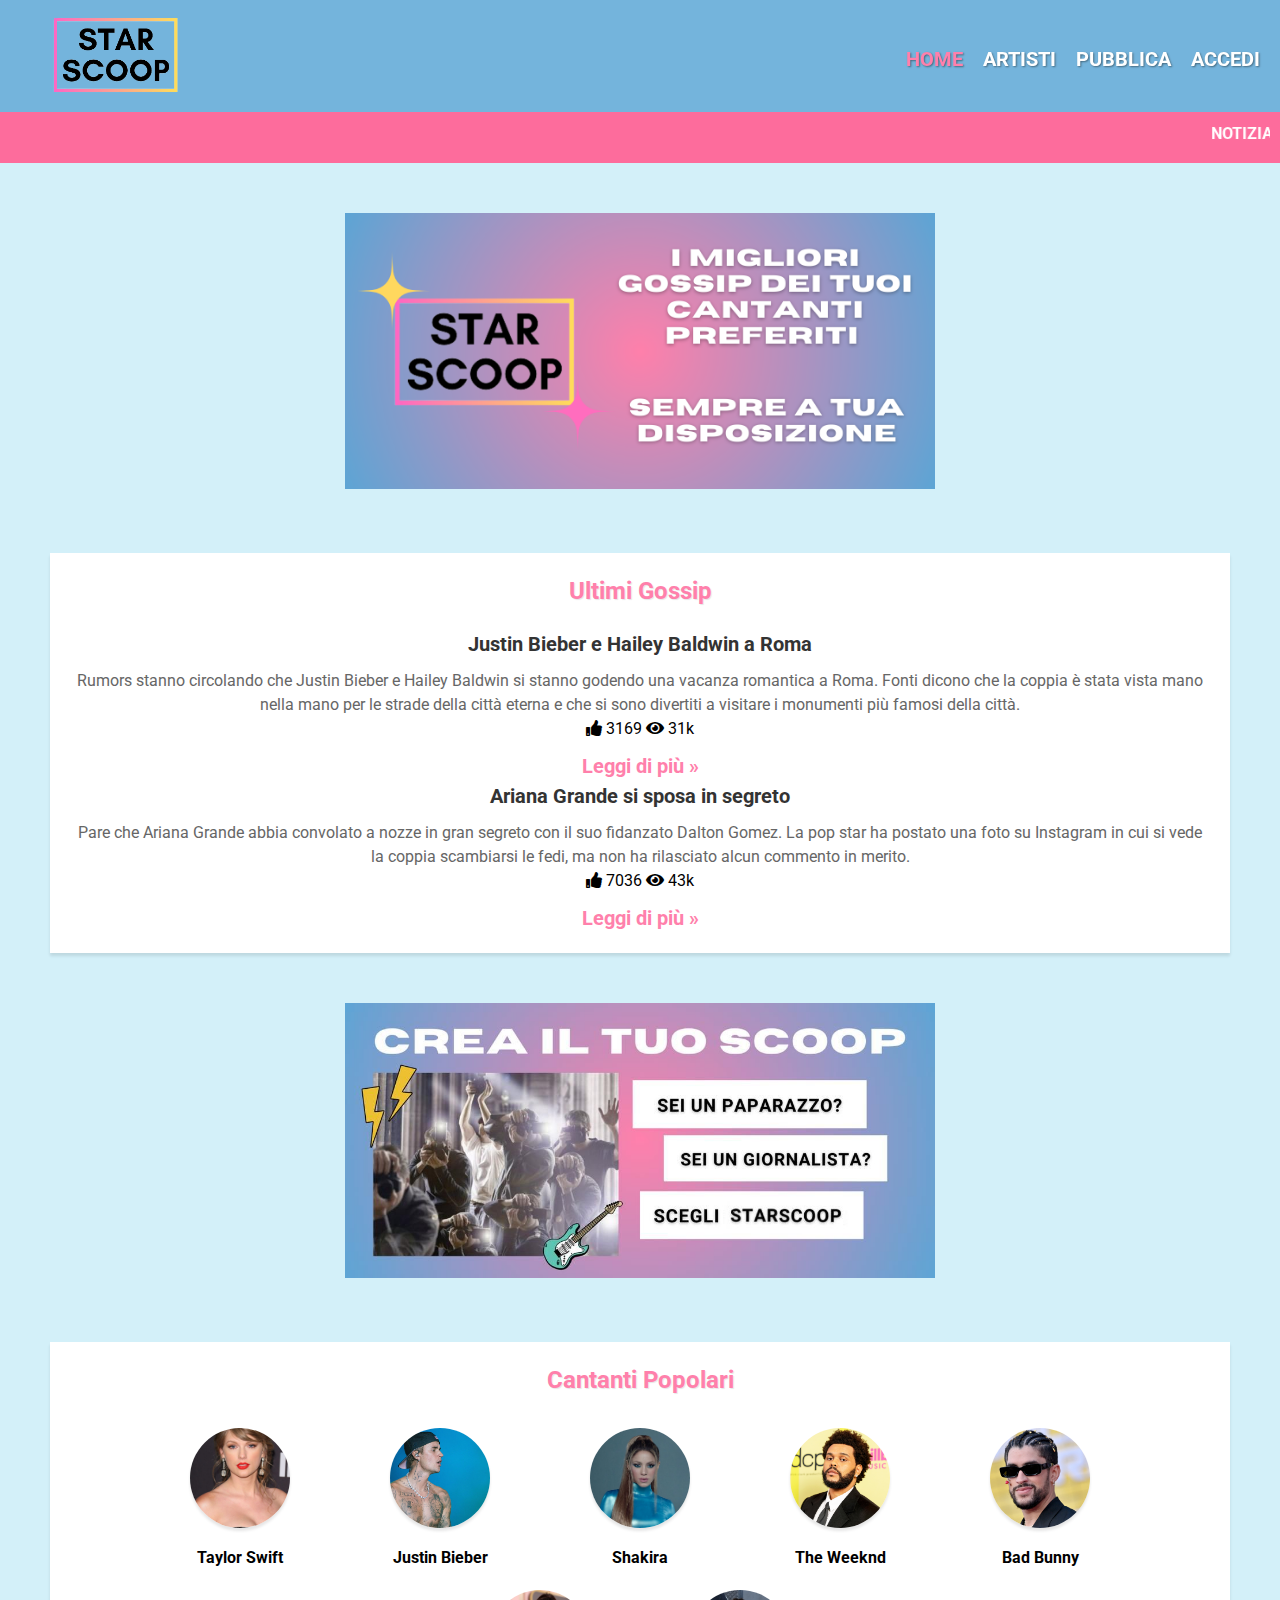
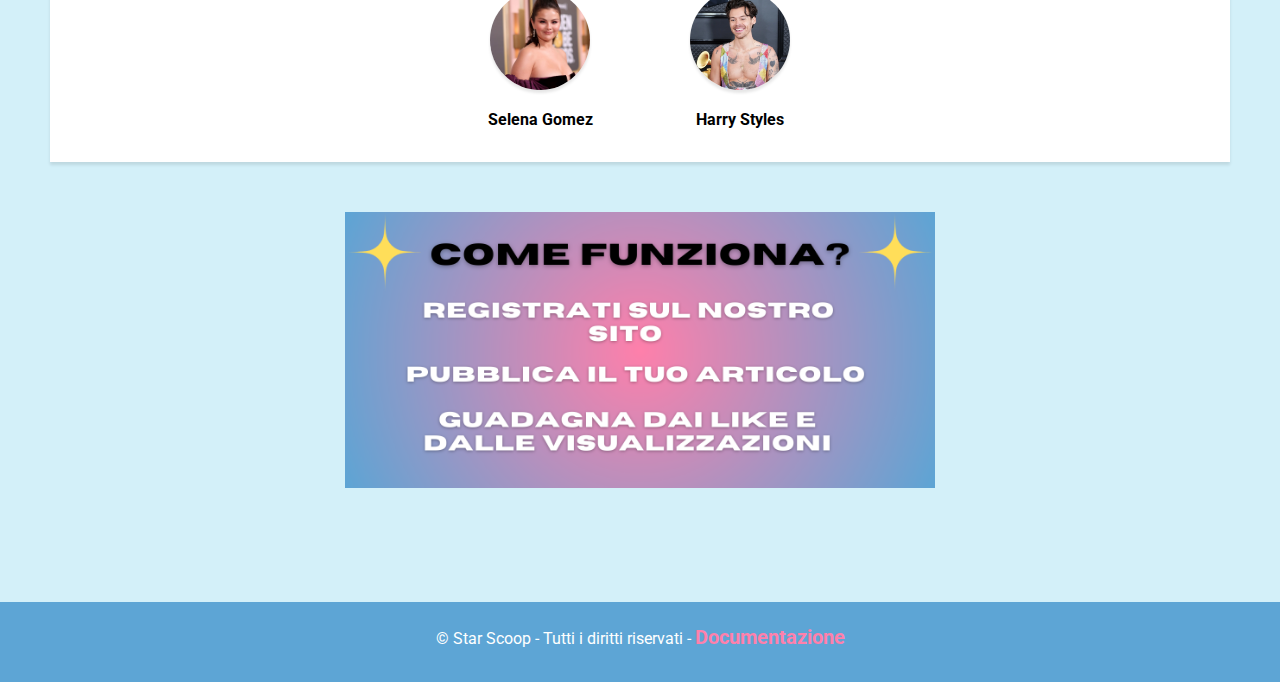
<file: index.html>
<!DOCTYPE html>
<html lang="it">
<head>
  <meta charset="UTF-8">
  <meta name="viewport" content="width=device-width, initial-scale=1.0">
  <title>Star Scoop</title>
  <link rel="stylesheet" href="style.css">
  <link rel="stylesheet" href="https://cdnjs.cloudflare.com/ajax/libs/font-awesome/5.15.3/css/all.min.css" />
  <script src="pagina.js"></script>
  <script async src="https://www.googletagmanager.com/gtag/js?id=G-FF1NDD5W5D"></script>
<script>
  window.dataLayer = window.dataLayer || [];
  function gtag(){dataLayer.push(arguments);}
  gtag('js', new Date());

  gtag('config', 'G-FF1NDD5W5D');
</script>
</head>
<body>
  <header id="menu">
    <div class="logo">
      <img id="fotologo" src="img/logostarscoop.png" >
    </div>
    <nav>
      <ul>
        <li><a href="index.html" class="current">HOME</a></li>
        <li><a href="celebs.html">ARTISTI</a></li>
        <li><a href="pubblica.html">PUBBLICA</a></li>
        <li><a href="account.html">ACCEDI</a></li>
      </ul>
    </nav>
  </header>
  <div class="scrolling-text">
    <marquee behavior="scroll" direction="left">NOTIZIA DELL'ULTIMA ORA:  Avistati insieme Kendal Jenner e Bad Bunny a una cena romantica.  ARTICOLO COMPLETO NELLA SEZIONE ARTISTI </marquee>
  </div>
  <main>
    <div class="homeimg" >
<img class="imgh" src="img/homescoop22.png">
</div>
    <section class="Ultimigossip">
      <h2>Ultimi Gossip</h2>
      <article>
        <h3>Justin Bieber e Hailey Baldwin a Roma</h3>
        <p>Rumors stanno circolando che Justin Bieber e Hailey Baldwin si stanno godendo una vacanza romantica a Roma. Fonti dicono che la coppia è stata vista mano nella mano per le strade della città eterna e che si sono divertiti a visitare i monumenti più famosi della città.</p>
        <div class="counters">
          <span><i id="like-button" class="fas fa-thumbs-up"></i> 3169 </span>
          <span><i class="fas fa-eye"></i> 31k </span>
        </div>
        <a href="#">Leggi di più &raquo;</a>
      </article>
      <article>
        <h3>Ariana Grande si sposa in segreto</h3>
        <p>Pare che Ariana Grande abbia convolato a nozze in gran segreto con il suo fidanzato Dalton Gomez. La pop star ha postato una foto su Instagram in cui si vede la coppia scambiarsi le fedi, ma non ha rilasciato alcun commento in merito.</p>
        <div class="counters">
          <span><i id="like-button" class="fas fa-thumbs-up"></i> 7036 </span>
          <span><i class="fas fa-eye"></i> 43k </span>
          </div>
        <a href="#">Leggi di più &raquo;</a>
      </article>
    </section>
    <div class="homeimg" >
      <img class="imgh" src="img/homescoop3.png">
      </div>
    <section>
      <h2>Cantanti Popolari</h2>
      <ul class="celebs-list">
        <li>
          <a href="celebs.html#taylorswift">
            <img src="img/taylor.jpg" alt="Taylor Swift">
            <h4>Taylor Swift</h4>
          </a>
        </li>
        <li>
          <a href="celebs.html#justinbieber">
            <img src="img/justin.webp" alt="Justin Bieber">
            <h4>Justin Bieber</h4>
          </a>
        </li>
        <li>
          <a href="celebs.html#shakira">
            <img src="img/shakira.jpeg" alt="Shakira">
            <h4>Shakira</h4>
          </a>
        </li>
        <li>
          <a href="celebs.html#theweeknd">
            <img src="img/thewek.jpeg" alt="The Weeknd">
            <h4>The Weeknd</h4>
          </a>
        </li>
        <li>
          <a href="celebs.html#badbunny">
            <img src="img/badbunny.webp" alt="Bad Bunny">
            <h4>Bad Bunny</h4>
          </a>
        </li>
        <li>
          <a href="celebs.html#selenagomez">
            <img src="img/selena.jpeg" alt="Selena Gomez">
            <h4>Selena Gomez</h4>
          </a>
        </li>
        <li>
          <a href="celebs.html#harrystyles">
            <img src="img/harry.webp" alt="Harry Styles">
            <h4>Harry Styles</h4>
          </a>
        </li>
      </ul>
    </section>
    <div class="homeimg" >
      <img class="imgh" src="img/homescoop23.png">
      </div>
  </main>
  <footer>
    <p>&copy; Star Scoop - Tutti i diritti riservati - <a href="documentazione.html">Documentazione</a></p>
  </footer>
  </body>
  </html>
</file>
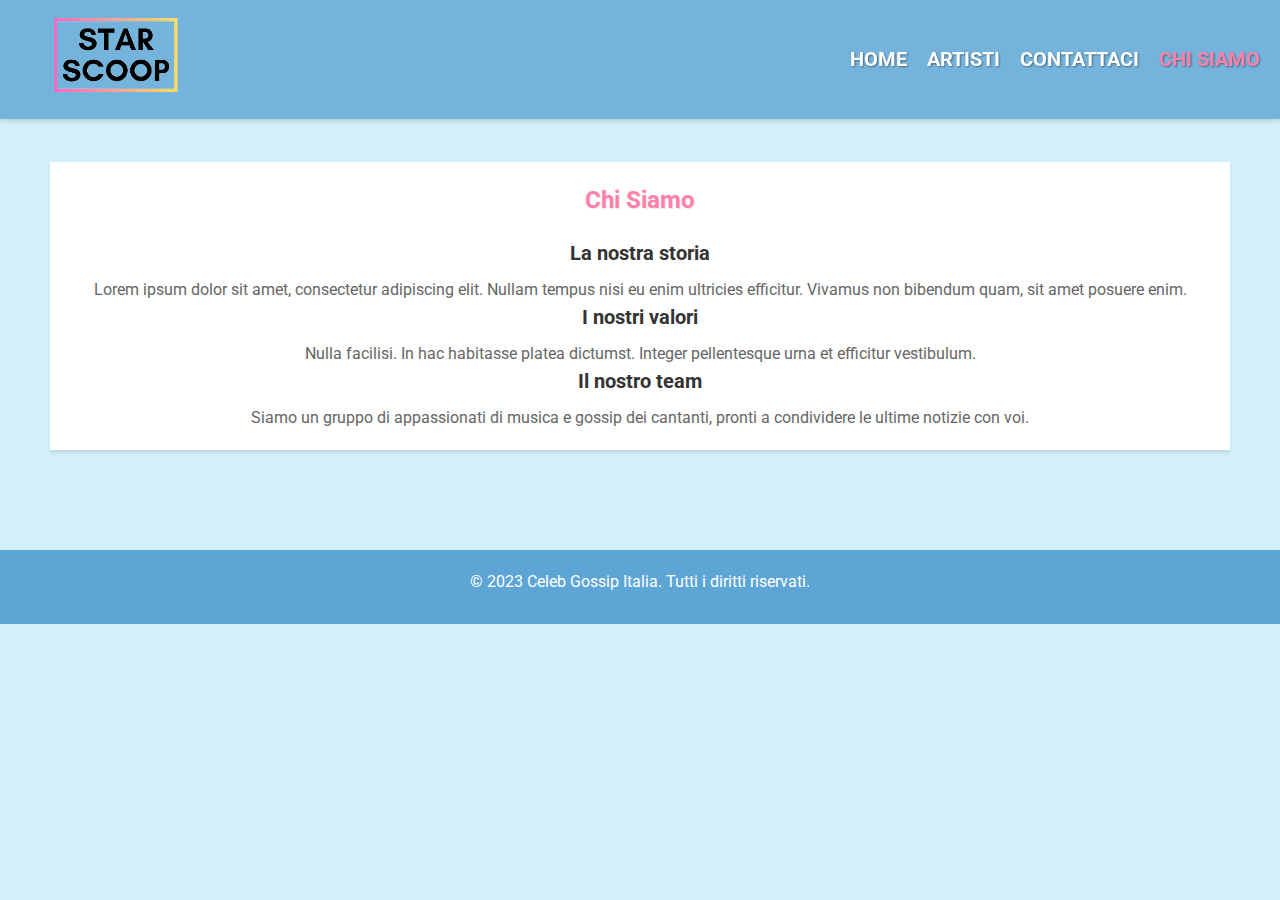
<file: about.html>
<!DOCTYPE html>
<html lang="it">
<head>
  <meta charset="UTF-8">
  <meta name="viewport" content="width=device-width, initial-scale=1.0">
  <title>Celeb Gossip Italia</title>
  <link rel="stylesheet" href="style.css">
</head>
<body>
  <header id="menu">
    <div class="logo">
      <img id="fotologo" src="img/logostarscoop.png">
    </div>
    <nav>
      <ul>
        <li><a href="index.html">HOME</a></li>
        <li><a href="celebs.html">ARTISTI</a></li>
        <li><a href="contact.html">CONTATTACI</a></li>
        <li><a href="about.html" class="current">CHI SIAMO</a></li>
      </ul>
    </nav>
  </header>
  <main>
    <section>
        <h2>Chi Siamo</h2>
        <article>
            <h3>La nostra storia</h3>
            <p>Lorem ipsum dolor sit amet, consectetur adipiscing elit. Nullam tempus nisi eu enim ultricies efficitur. Vivamus non bibendum quam, sit amet posuere enim.</p>
        </article>
        <article>
            <h3>I nostri valori</h3>
            <p>Nulla facilisi. In hac habitasse platea dictumst. Integer pellentesque urna et efficitur vestibulum.</p>
        </article>
        <article>
            <h3>Il nostro team</h3>
            <p>Siamo un gruppo di appassionati di musica e gossip dei cantanti, pronti a condividere le ultime notizie con voi.</p>
        </article>
    </section>
</main>

<footer>
    <p>&copy; 2023 Celeb Gossip Italia. Tutti i diritti riservati.</p>
</footer>
</body>
</html>
</file>
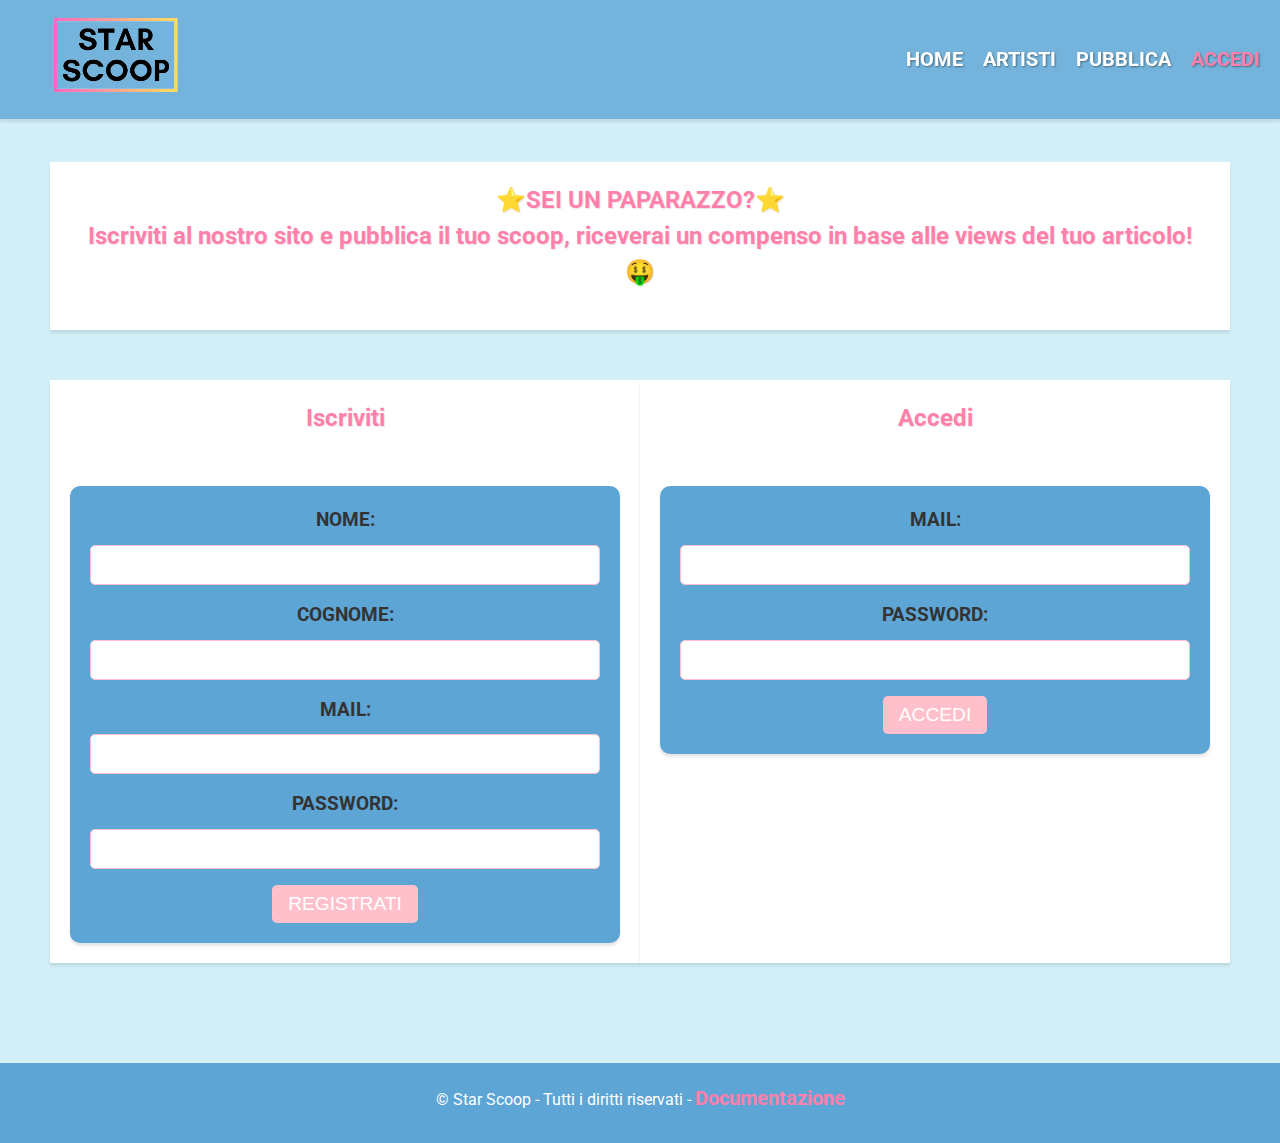
<file: account.html>
<!DOCTYPE html>
<html lang="it">
  <head>
    <meta charset="UTF-8">
    <meta name="viewport" content="width=device-width, initial-scale=1.0">
    <title>Star Scoop</title>
    <link rel="stylesheet" href="style.css">
    <link rel="stylesheet" href="https://cdnjs.cloudflare.com/ajax/libs/font-awesome/5.15.3/css/all.min.css" />
    <script src="pagina.js"></script>
    <style> @media (max-width: 767px) {.sections-container {
      display: flex;
      justify-content: center;
      align-items: center;
      height: 100vh; /* Imposta l'altezza del div al 100% dell'altezza della finestra del browser */
    }}</style>
  </head>
<body>
  <header id="menu">
    <div class="logo">
      <img id="fotologo" src="img/logostarscoop.png">
    </div>
    <nav>
      <ul>
        <li><a href="index.html">HOME</a></li>
        <li><a href="celebs.html">ARTISTI</a></li>
        <li><a href="pubblica.html">PUBBLICA</a></li>
        <li><a href="account.html" class="current">ACCEDI</a></li>
      </ul>
    </nav>
  </header>
  <main>
    <section>        
    <h2>⭐️SEI UN PAPARAZZO?⭐️<br>Iscriviti al nostro sito e pubblica il tuo scoop, riceverai un compenso in base alle views del tuo articolo! 🤑</h2>
    </section>
    <div class="sections-container">
    <section id="scriviciiltuogossip">
        <h2 class="iscri">Iscriviti</h2>
        <form id="pubblica" class="bordimorbidi">
          <label for="name">NOME:</label>
          <input type="surname" id="name" name="surname" required />
          <label for="surname">COGNOME:</label>
          <input type="email" id="email" name="email" required />
          <label for="message">MAIL:</label>
          <input type="email" id="email" name="email" required />
          <label for="message">PASSWORD:</label>
          <input type="email" id="message" name="message" required>
          <button type="submit">REGISTRATI</button>
        </form>
      </section>
      <section id="scriviciiltuogossip2">
        <h2 class="iscri">Accedi</h2>
        <form id="pubblica2" class="bordimorbidi">
          <label for="email">MAIL:</label>
          <input type="password" id="email" name="password" required />
          <label for="password">PASSWORD:</label>
          <input type="email" id="message" name="message" required>
          <button type="submit">ACCEDI</button>
        </form>
      </section>
    </div>
	</main>
  <footer>
    <p>&copy; Star Scoop - Tutti i diritti riservati - <a href="documentazione.html">Documentazione</a></p>
  </footer>
  </body>
  </html>
</file>
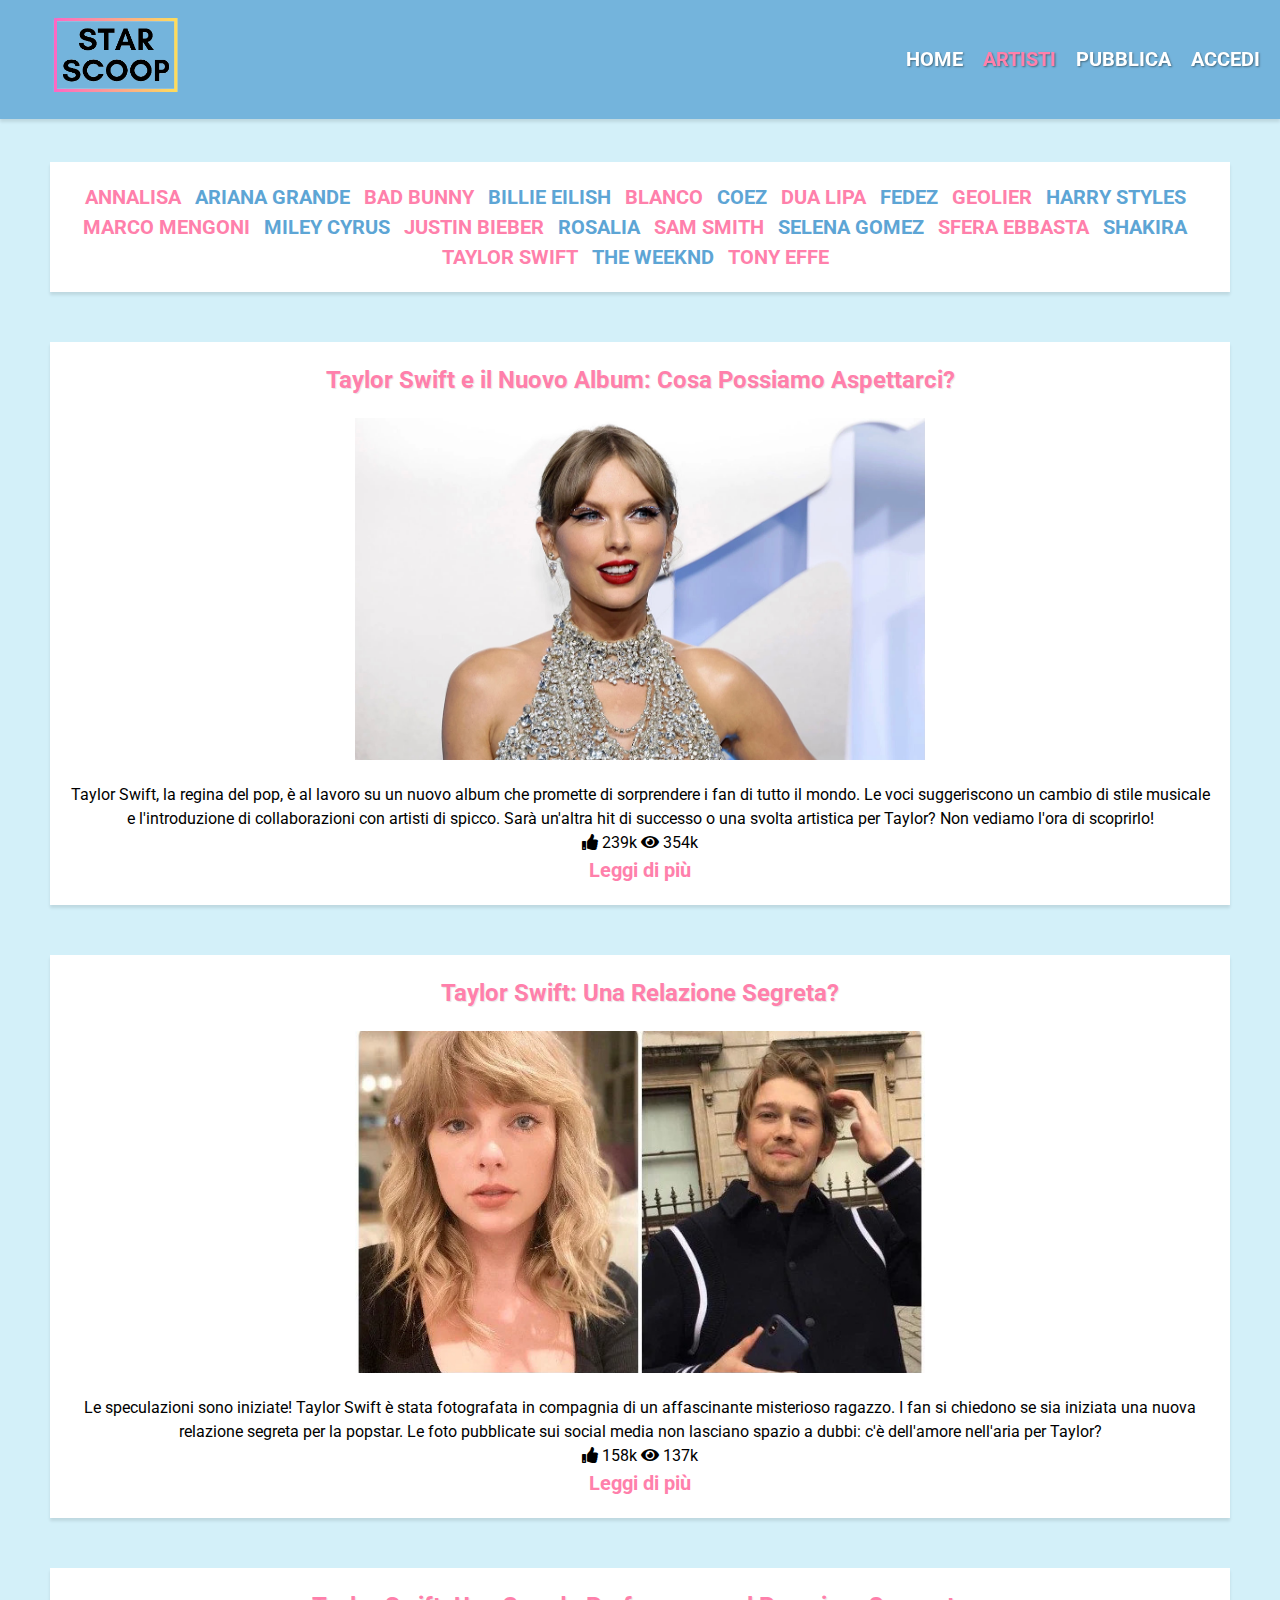
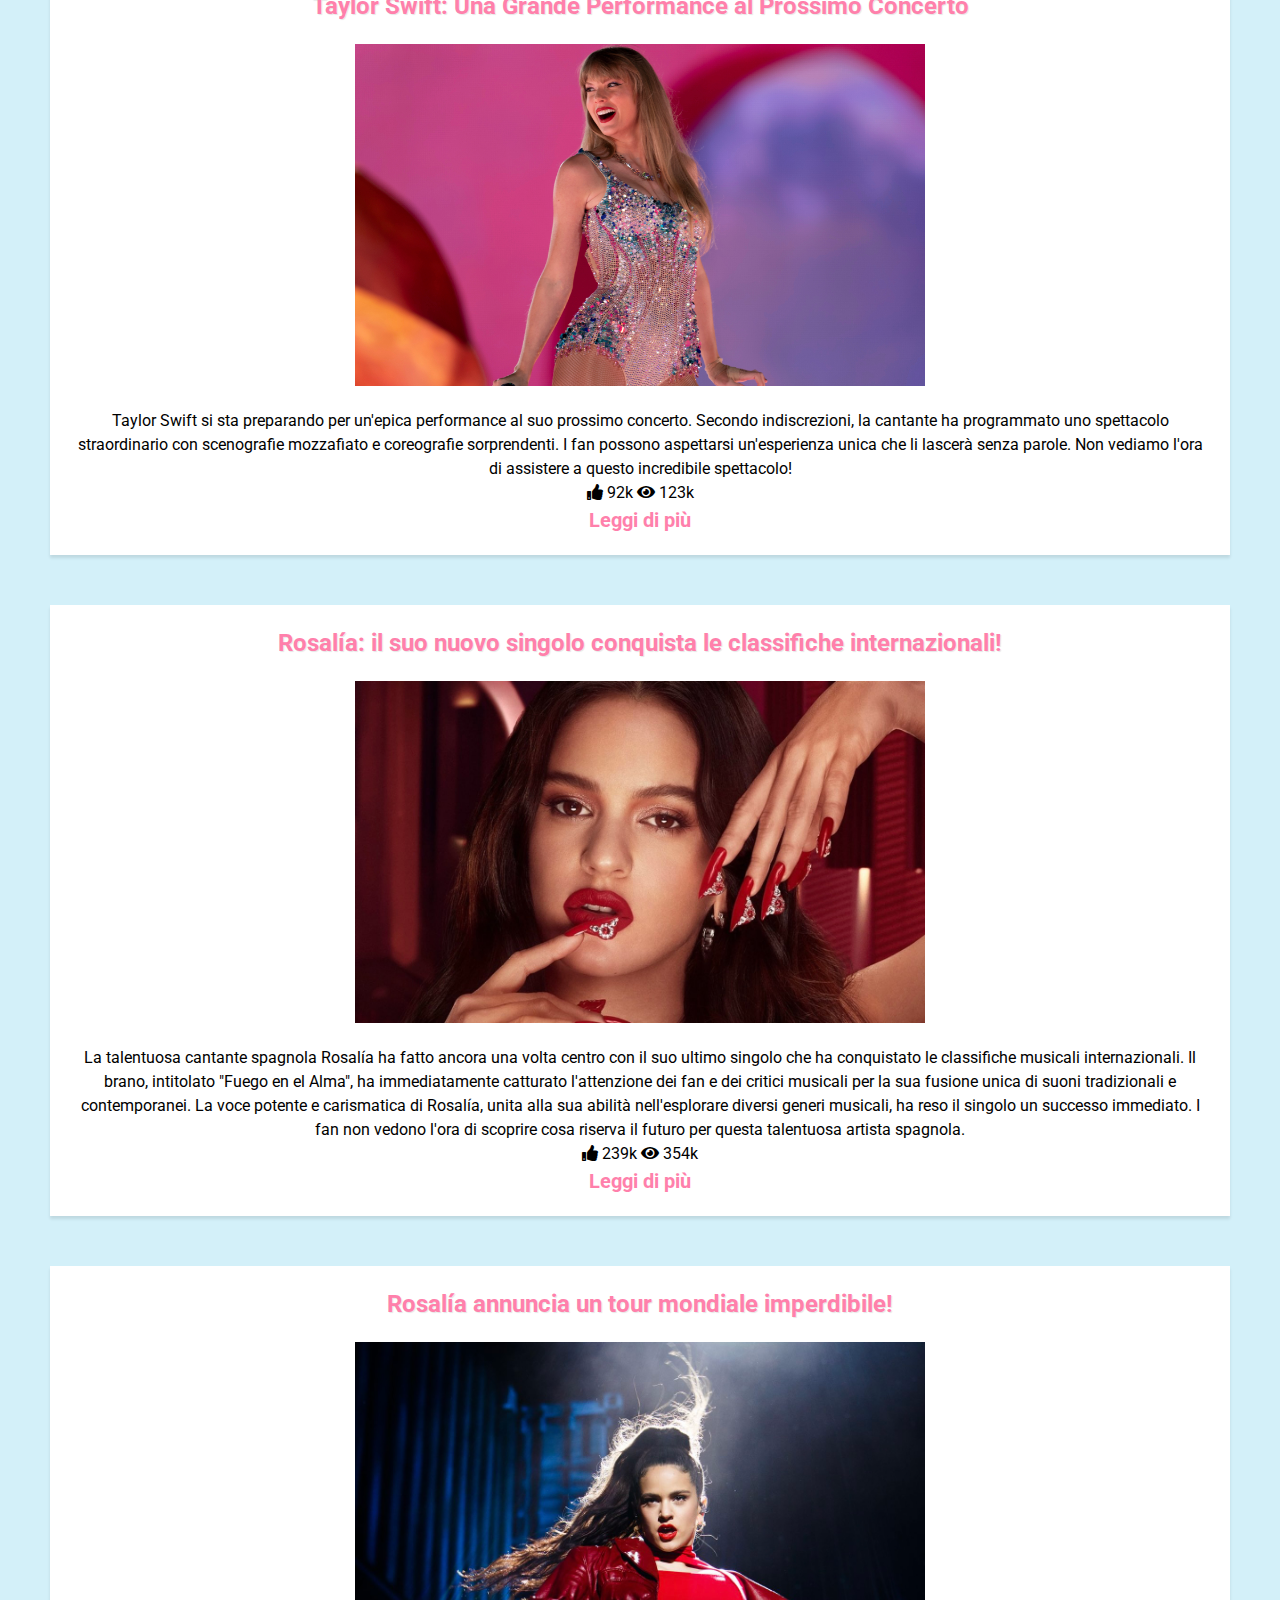
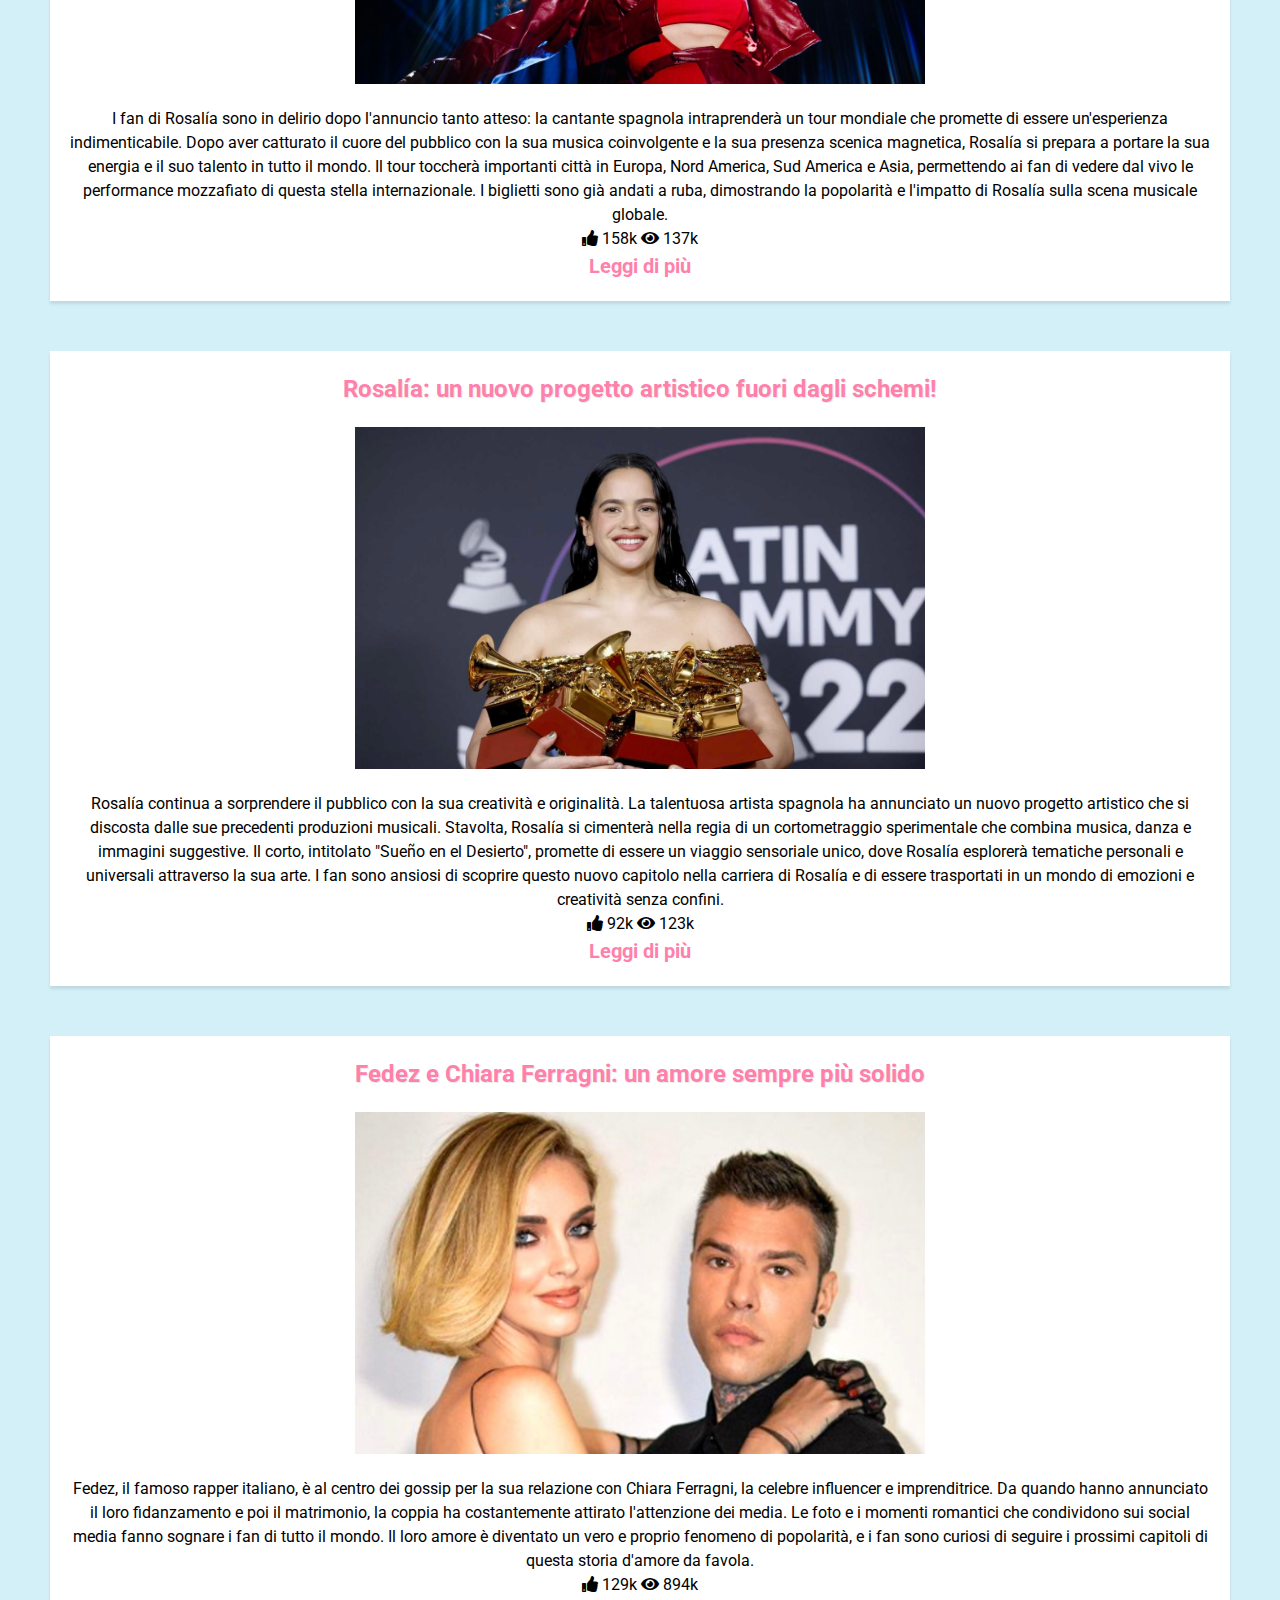
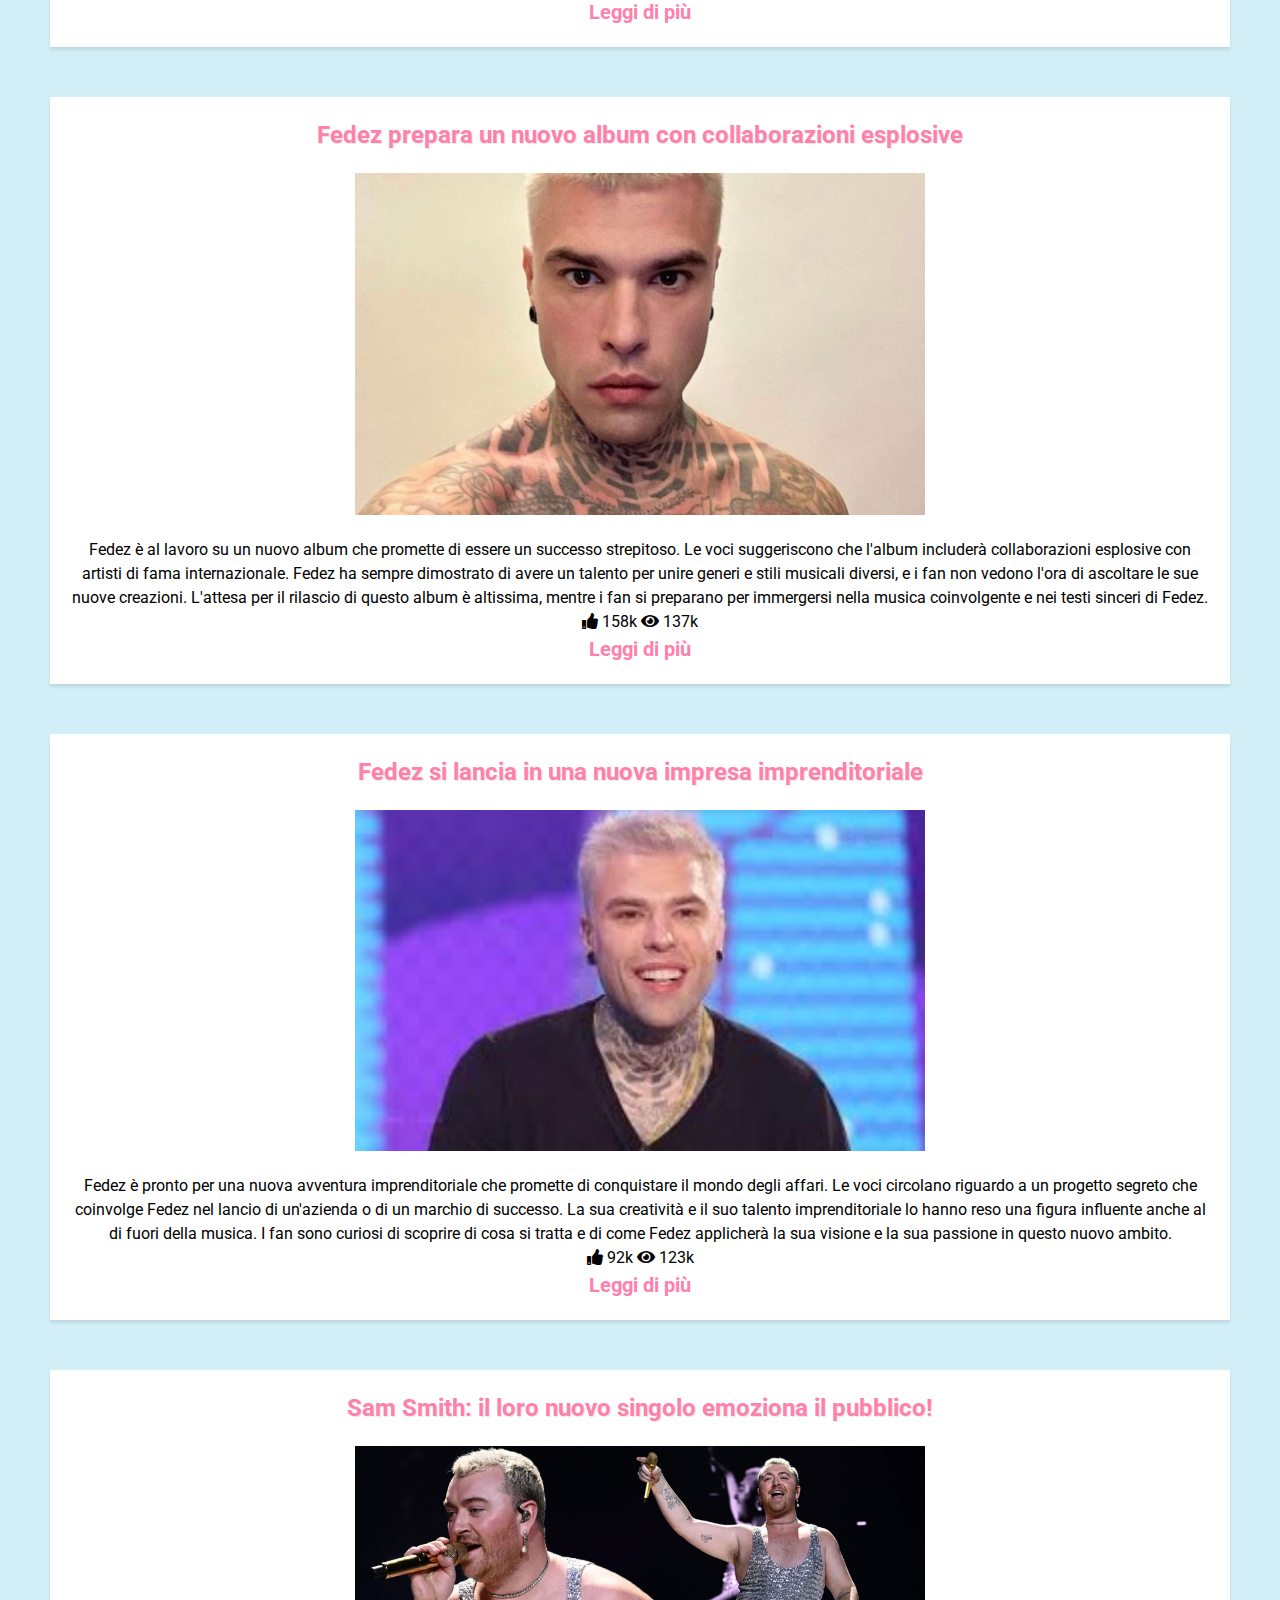
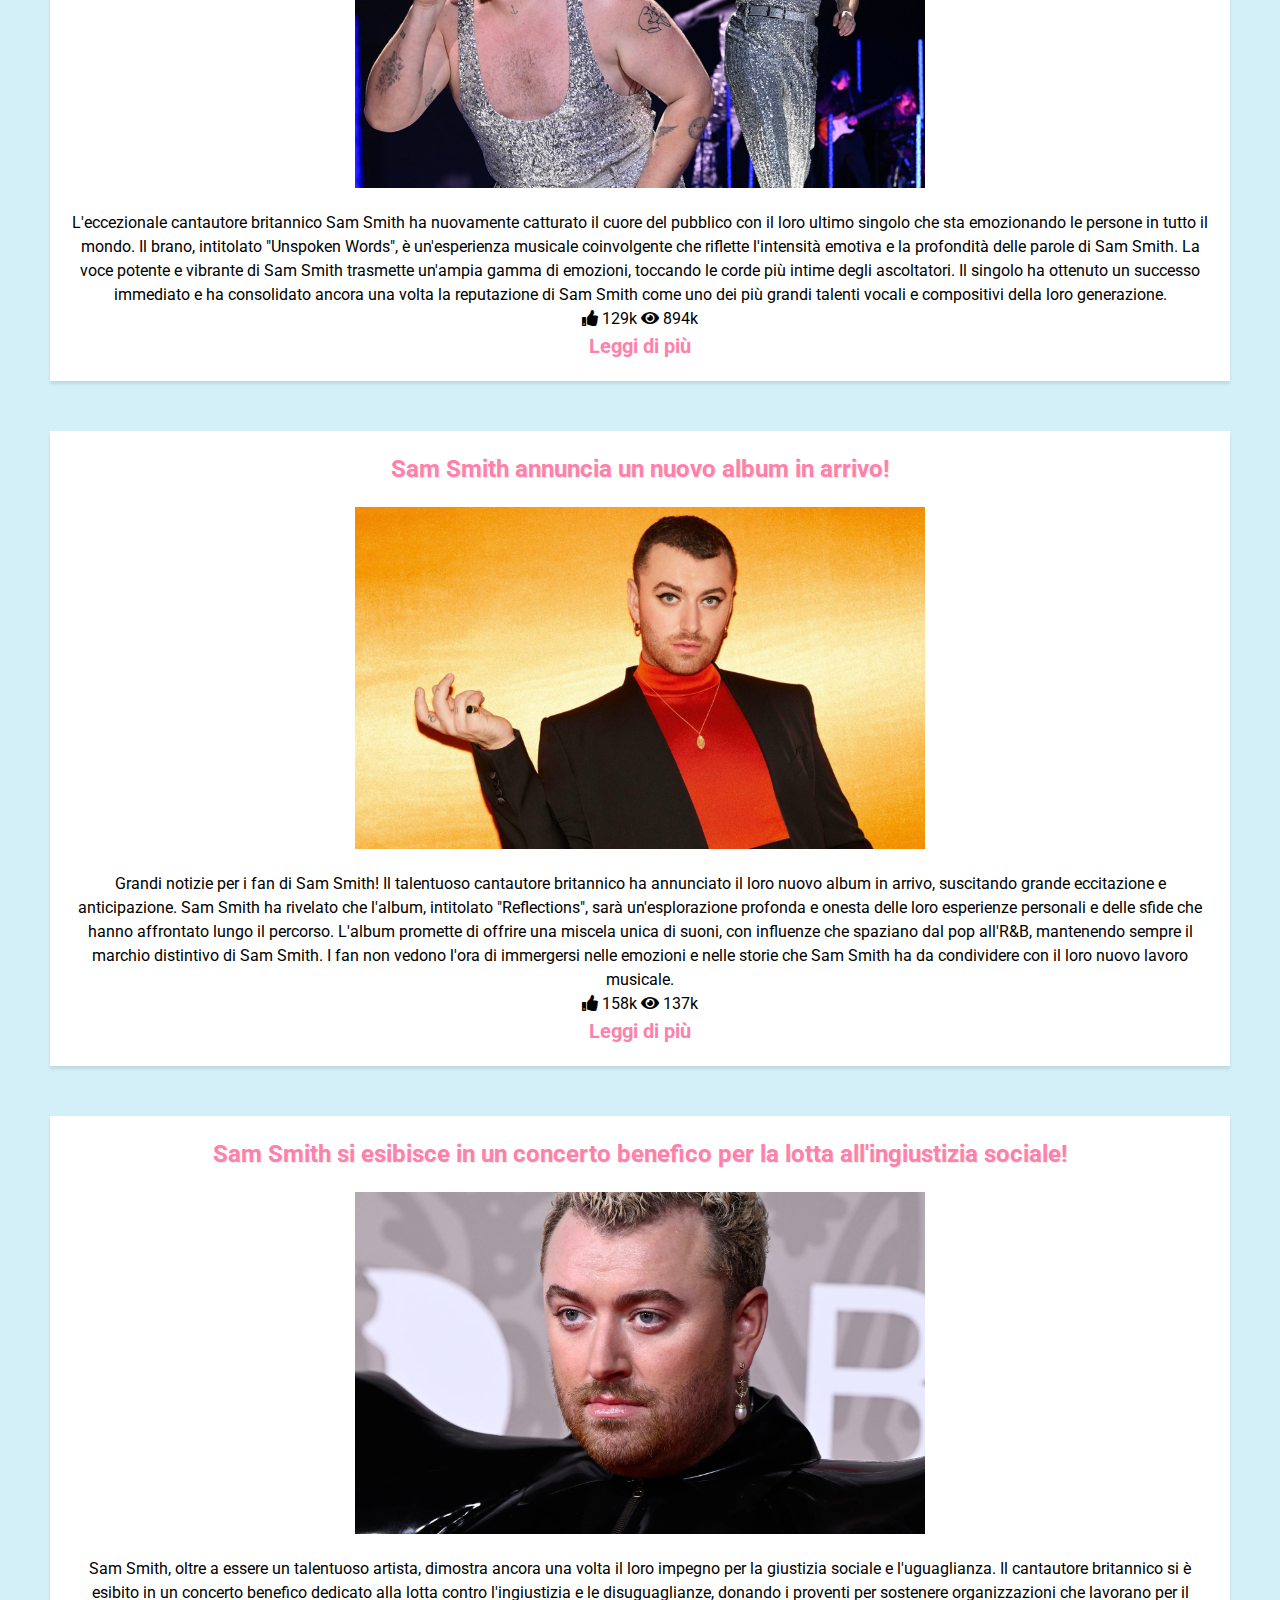
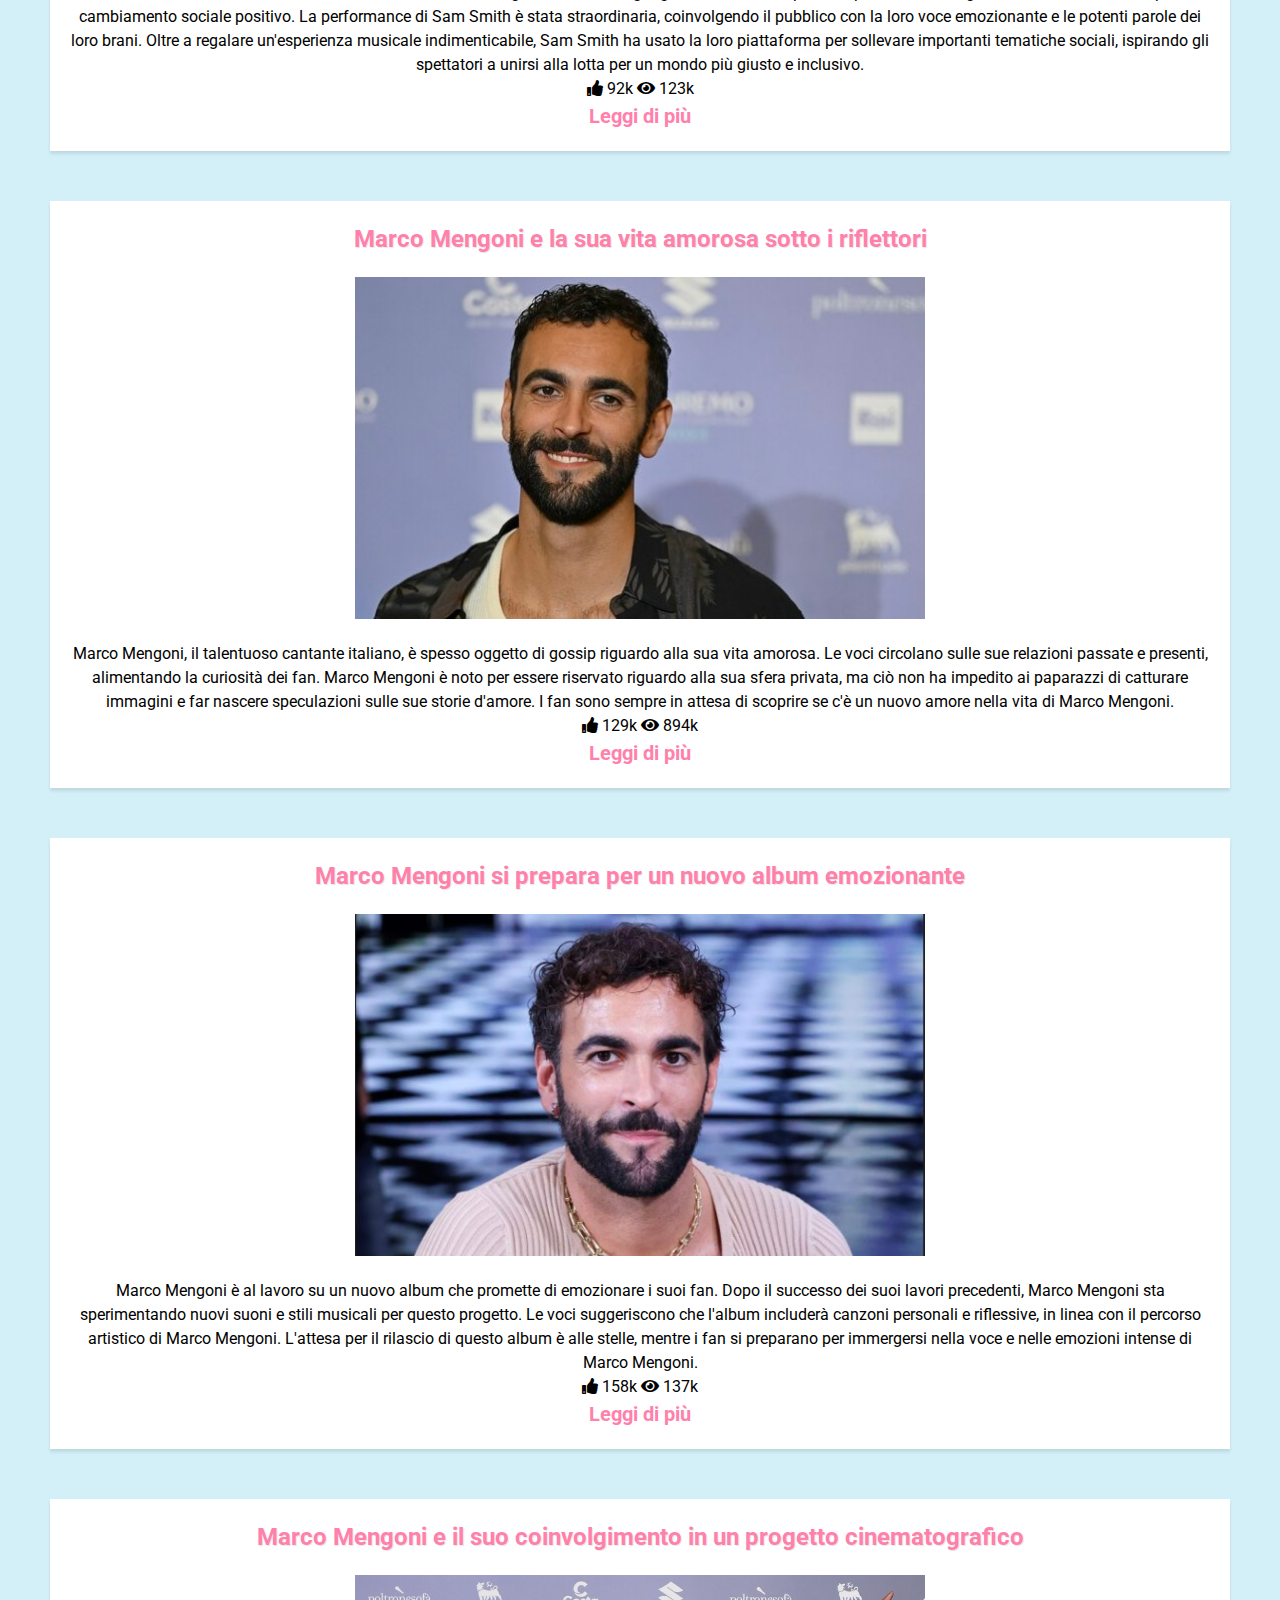
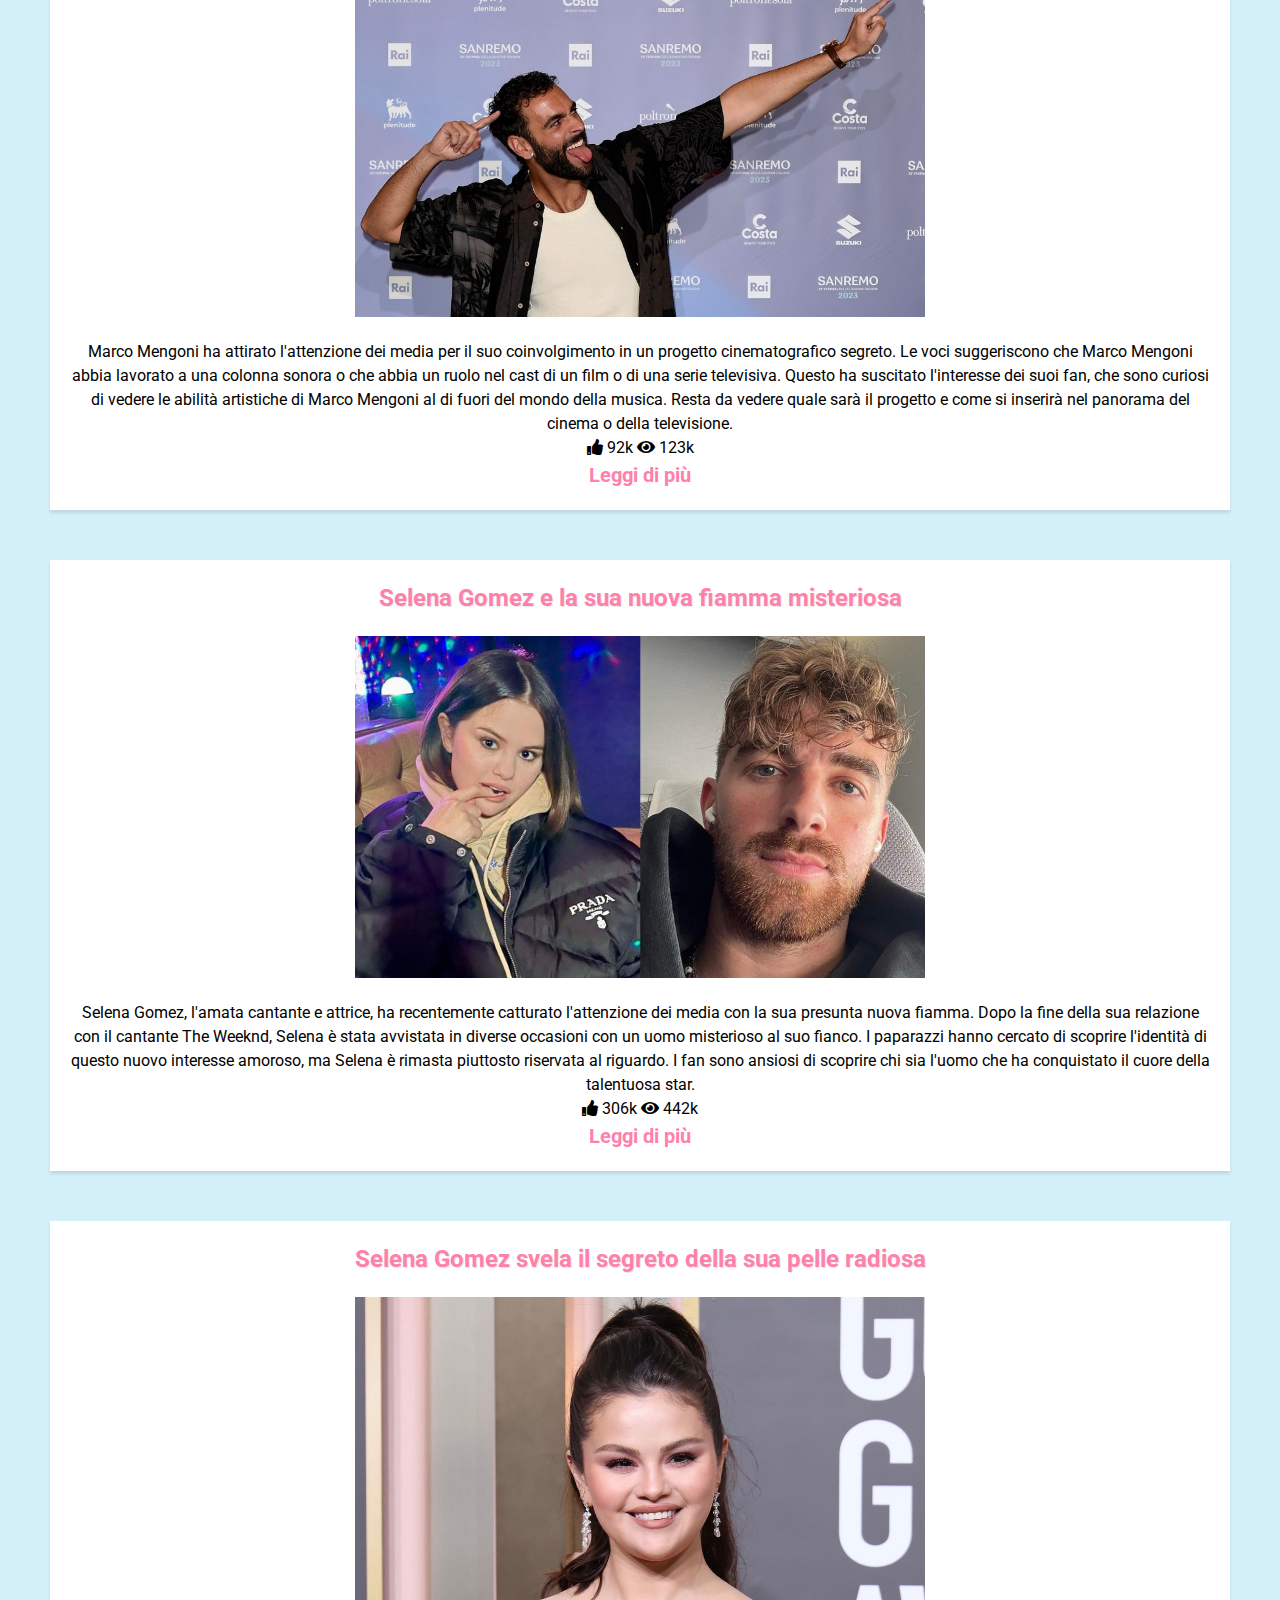
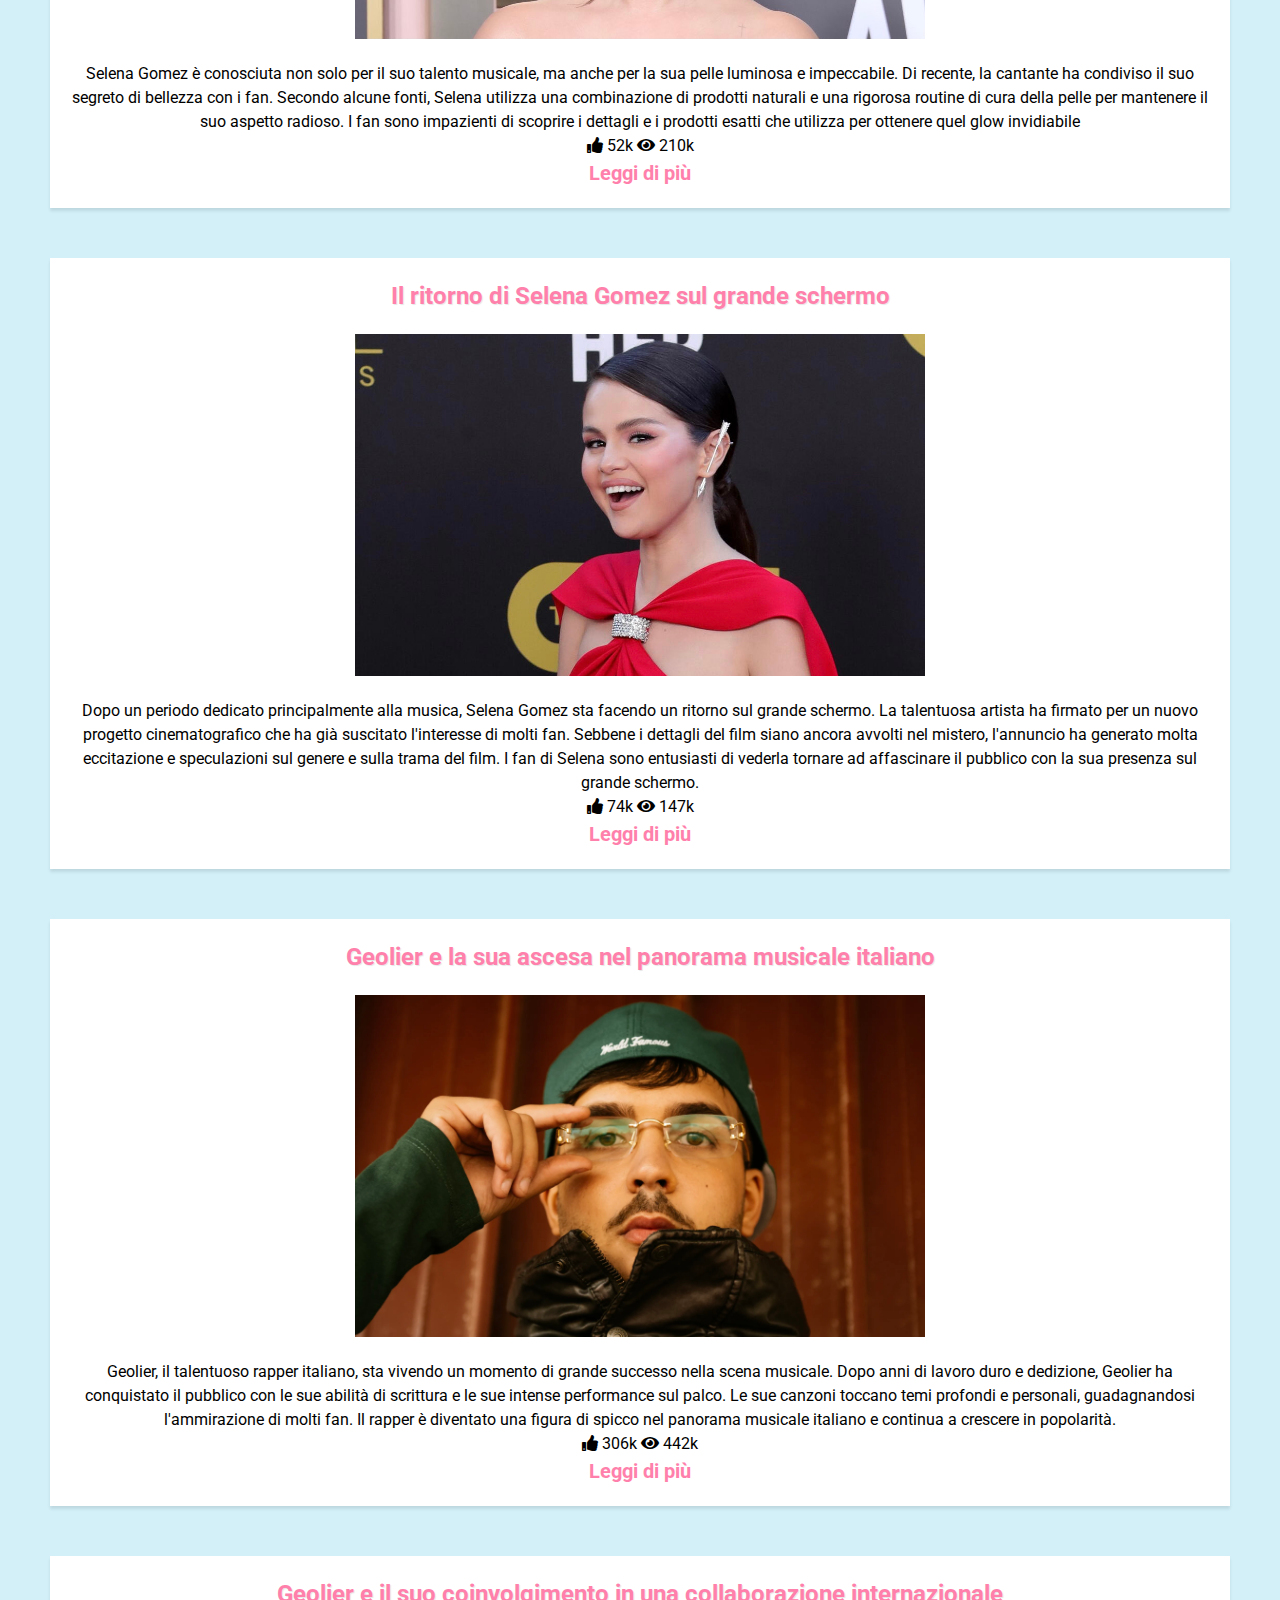
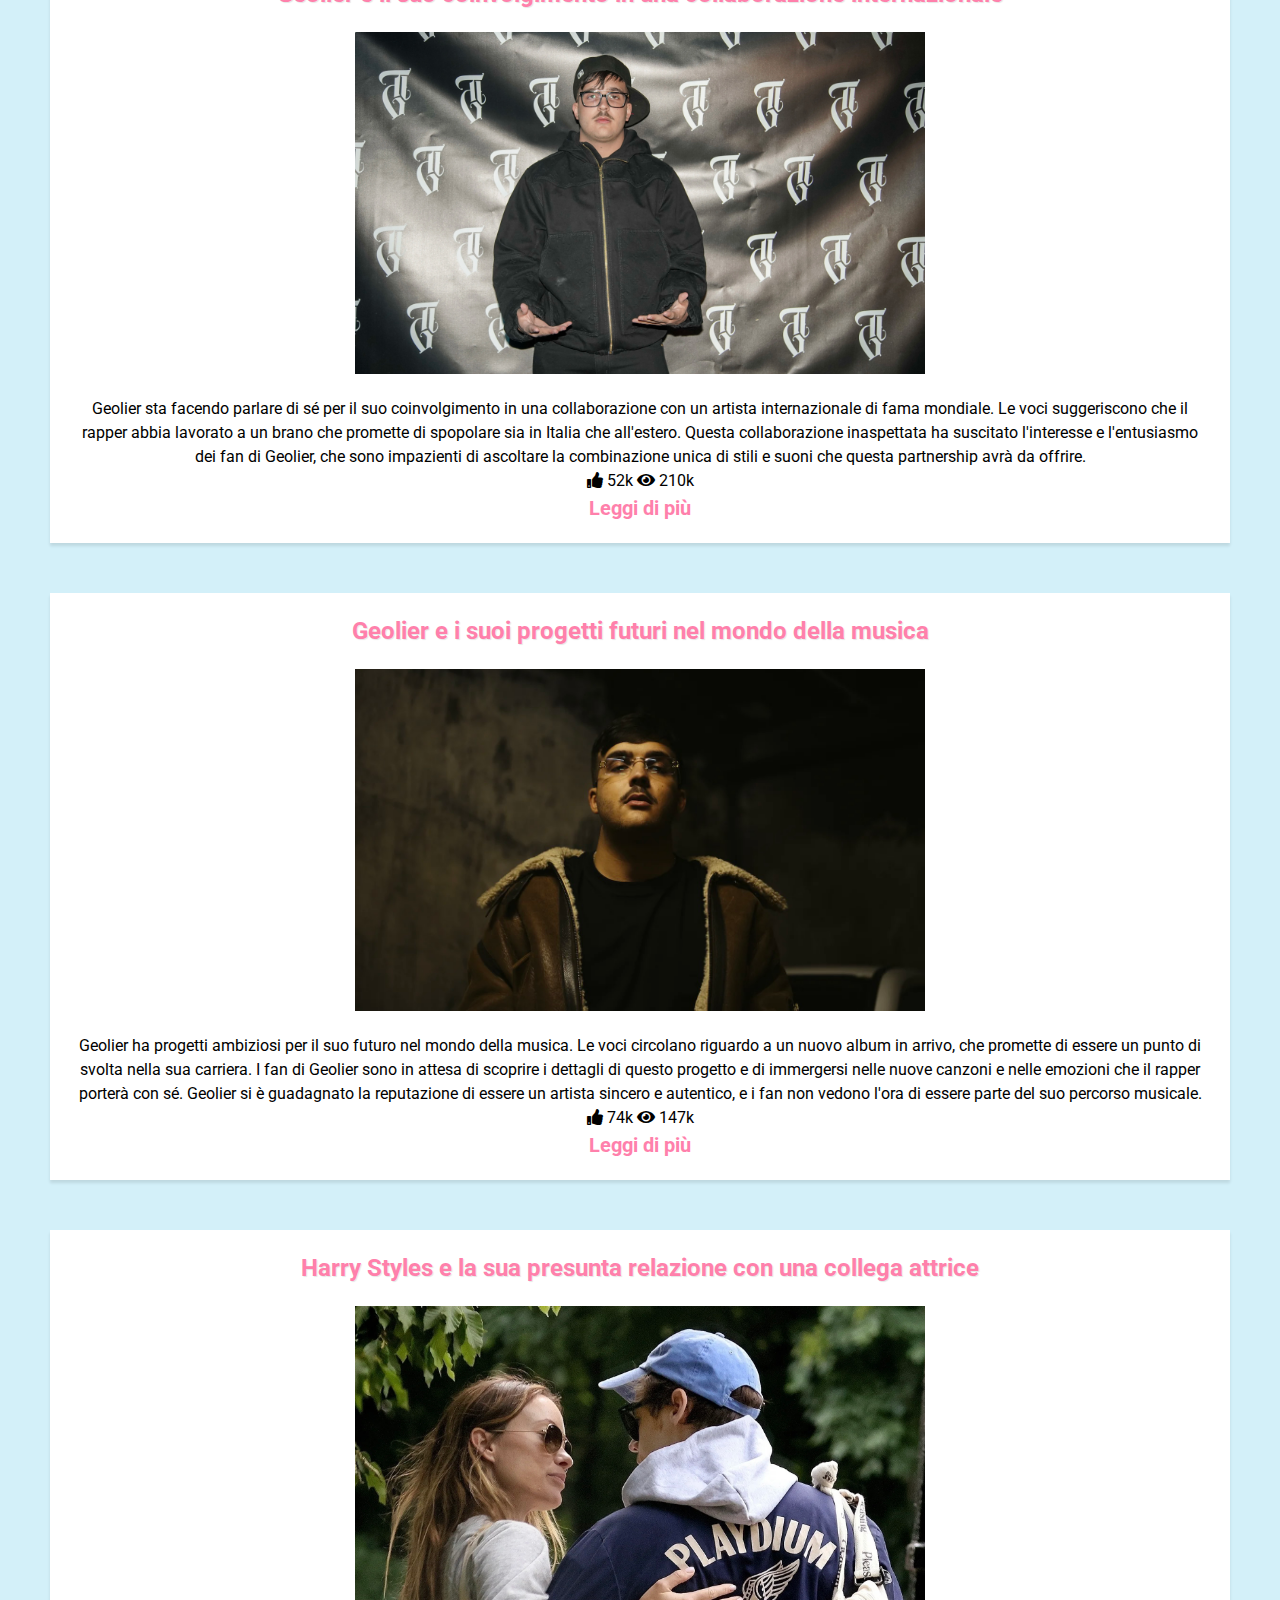
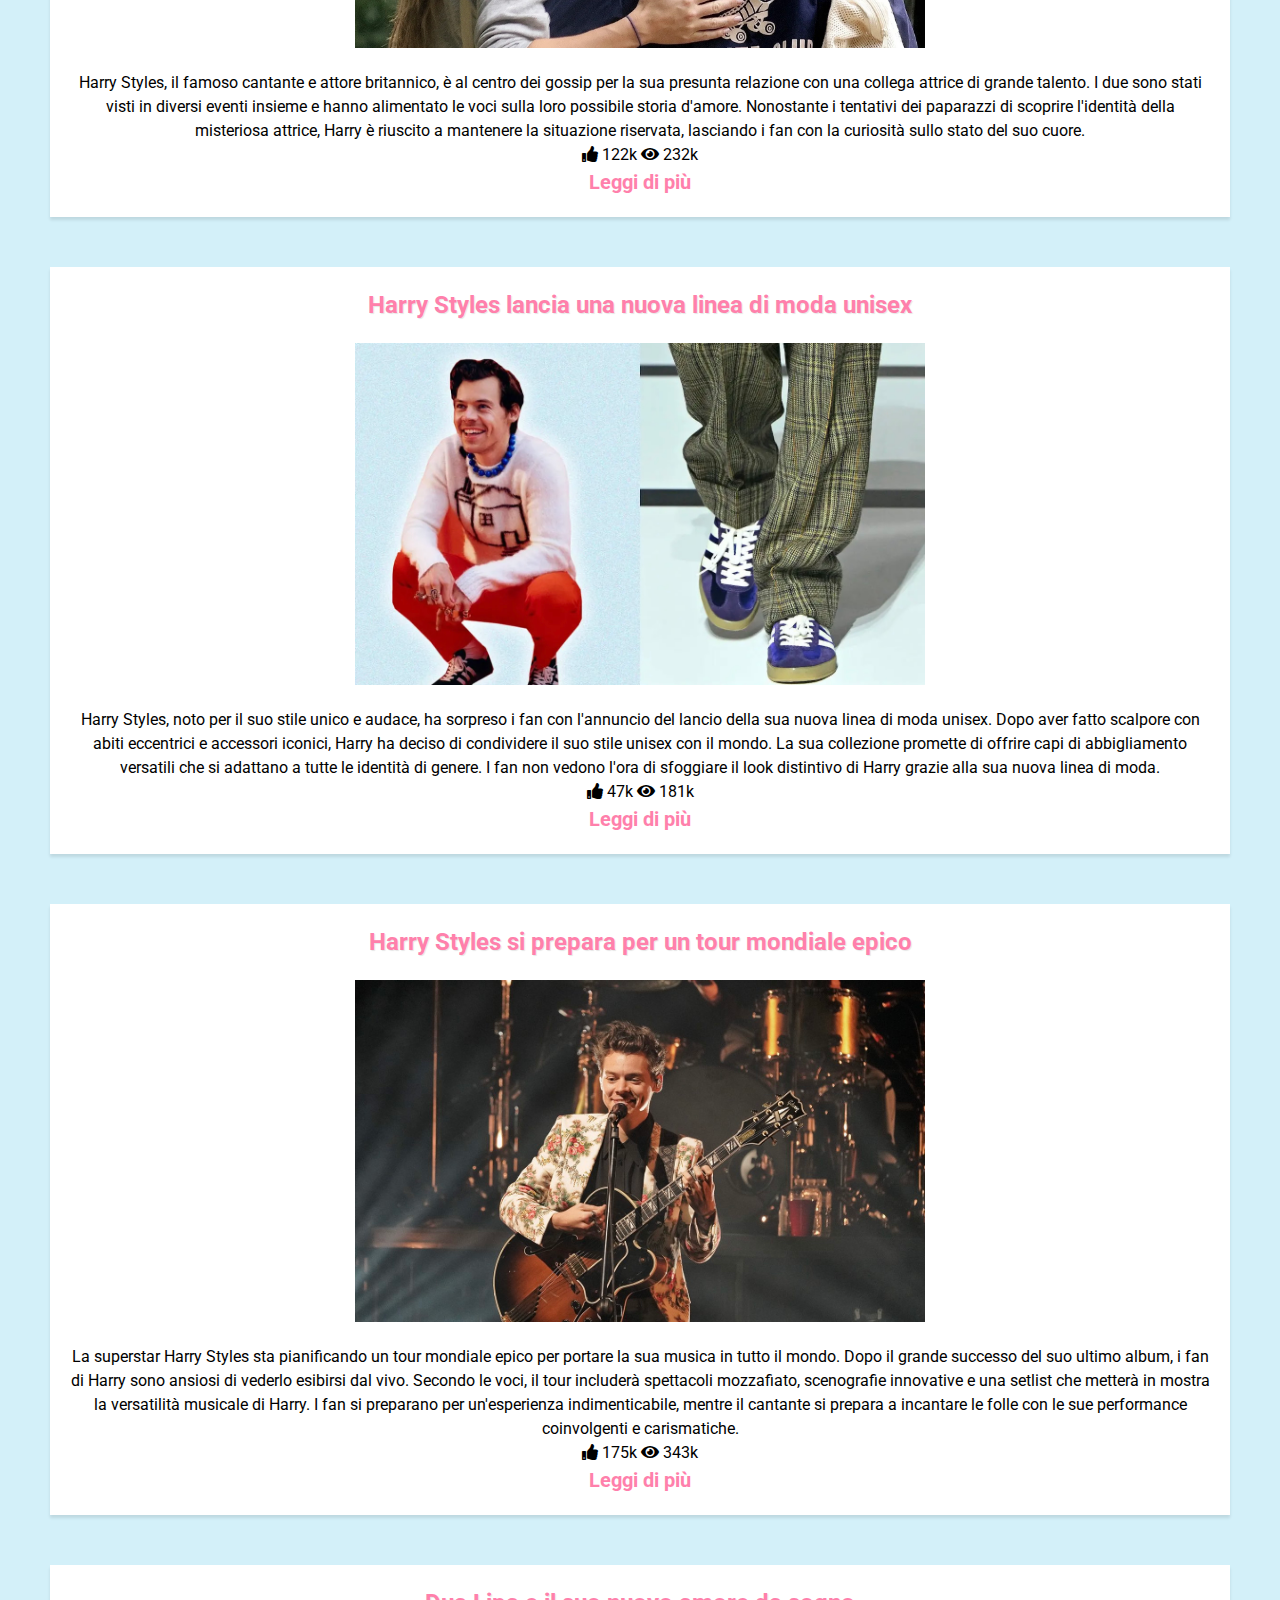
<file: celebs.html>
<!DOCTYPE html>
<html lang="it">
  <head>
    <style>
      section img {padding-bottom: 1rem;}
    </style>
    <meta charset="UTF-8">
    <meta name="viewport" content="width=device-width, initial-scale=1.0">
    <title>Star Scoop</title>
    <link rel="stylesheet" href="style.css">
    <link rel="stylesheet" href="https://cdnjs.cloudflare.com/ajax/libs/font-awesome/5.15.3/css/all.min.css" />
    <script src="pagina.js"></script>
  </head>
<body>
  <header id="menu">
    <div class="logo">
      <img id="fotologo" src="img/logostarscoop.png">
    </div>
    <nav>
      <ul>
        <li><a href="index.html">HOME</a></li>
        <li><a href="celebs.html" class="current">ARTISTI</a></li>
        <li><a href="pubblica.html">PUBBLICA</a></li>
        <li><a href="account.html">ACCEDI</a></li>
      </ul>
    </nav>
  </header>
  <main>
    <section class="artistilista">
      <ul>
        <li><a href="celebs.html#annalisa">ANNALISA</a></li>
        <li><a href="celebs.html#arianagrande"><span class="blu">ARIANA GRANDE</span></a></li>
        <li><a href="celebs.html#badbunny">BAD BUNNY</a></li>
        <li><a href="celebs.html#billie"><span class="blu">BILLIE EILISH</span></a></li>
        <li><a href="celebs.html#blanco">BLANCO</a></li>
        <li><a href="celebs.html#coez"><span class="blu">COEZ</span></a></li>
        <li><a href="celebs.html#dualipa">DUA LIPA</a></li>
        <li><a href="celebs.html#fedez"><span class="blu">FEDEZ</span></a></li>
        <li><a href="celebs.html#geolier">GEOLIER</a></li>
        <li><a href="celebs.html#harrystyles"><span class="blu">HARRY STYLES</span></a></li>
        <li><a href="celebs.html#marcomengoni">MARCO MENGONI</a></li>
        <li><a href="celebs.html#miley"><span class="blu">MILEY CYRUS</span></a></li>
        <li><a href="celebs.html#justinbieber">JUSTIN BIEBER</a></li>
        <li><a href="celebs.html#rosalia"><span class="blu">ROSALIA</span></a></li>
        <li><a href="celebs.html#sam">SAM SMITH</a></li>
        <li><a href="celebs.html#selenagomez"><span class="blu">SELENA GOMEZ</span></a></li>
        <li><a href="celebs.html#sfera">SFERA EBBASTA</a></li>
        <li><a href="celebs.html#shakira"><span class="blu">SHAKIRA</span></a></li>
        <li><a href="celebs.html#taylorswift">TAYLOR SWIFT</a></li>
        <li><a href="celebs.html#theweeknd"><span class="blu">THE WEEKND</span></a></li>
        <li><a  href="celebs.html#tonyeffe">TONY EFFE</a></li>
      </ul>
    </section>
    <section>
      <h2 id="taylorswift">Taylor Swift e il Nuovo Album: Cosa Possiamo Aspettarci?</h2>
      <img src="img/articoli/taylor1.jpeg" alt="Taylor Swift">
      <p>Taylor Swift, la regina del pop, è al lavoro su un nuovo album che promette di sorprendere i fan di tutto il mondo. Le voci suggeriscono un cambio di stile musicale e l'introduzione di collaborazioni con artisti di spicco. Sarà un'altra hit di successo o una svolta artistica per Taylor? Non vediamo l'ora di scoprirlo!</p>
      <div class="counters">
        <span><i id="like-button" class="fas fa-thumbs-up"></i> 239k </span>
        <span><i class="fas fa-eye"></i> 354k</span>
      </div>
      <a href="#">Leggi di più</a>
    </section>
    <section>
      <h2>Taylor Swift: Una Relazione Segreta?</h2>
      <img src="img/articoli/taylor2.jpeg" alt="Taylor Swift">
      <p>Le speculazioni sono iniziate! Taylor Swift è stata fotografata in compagnia di un affascinante misterioso ragazzo. I fan si chiedono se sia iniziata una nuova relazione segreta per la popstar. Le foto pubblicate sui social media non lasciano spazio a dubbi: c'è dell'amore nell'aria per Taylor?</p>
      <div class="counters">
        <span><i id="like-button" class="fas fa-thumbs-up"></i> 158k </span>
        <span><i class="fas fa-eye"></i> 137k</span>
      </div>
      <a href="#">Leggi di più</a>
      </section>
      <section>
        <h2>Taylor Swift: Una Grande Performance al Prossimo Concerto</h2>
        <img src="img/articoli/taylor3.jpeg" alt="Taylor Swift">
        <p>Taylor Swift si sta preparando per un'epica performance al suo prossimo concerto. Secondo indiscrezioni, la cantante ha programmato uno spettacolo straordinario con scenografie mozzafiato e coreografie sorprendenti. I fan possono aspettarsi un'esperienza unica che li lascerà senza parole. Non vediamo l'ora di assistere a questo incredibile spettacolo!</p>
        <div class="counters">
          <span><i id="like-button" class="fas fa-thumbs-up"></i> 92k </span>
          <span><i class="fas fa-eye"></i> 123k</span>
        </div>
        <a href="#">Leggi di più</a>
        </section>

        <section>
          <h2 id="rosalia">Rosalía: il suo nuovo singolo conquista le classifiche internazionali!</h2>
          <img src="img/articoli/rosa1.jpeg" alt="ROSALIA">
          <p>La talentuosa cantante spagnola Rosalía ha fatto ancora una volta centro con il suo ultimo singolo che ha conquistato le classifiche musicali internazionali. Il brano, intitolato "Fuego en el Alma", ha immediatamente catturato l'attenzione dei fan e dei critici musicali per la sua fusione unica di suoni tradizionali e contemporanei. La voce potente e carismatica di Rosalía, unita alla sua abilità nell'esplorare diversi generi musicali, ha reso il singolo un successo immediato. I fan non vedono l'ora di scoprire cosa riserva il futuro per questa talentuosa artista spagnola.</p>
          <div class="counters">
            <span><i id="like-button" class="fas fa-thumbs-up"></i> 239k </span>
            <span><i class="fas fa-eye"></i> 354k</span>
          </div>
          <a href="#">Leggi di più</a>
        </section>
        <section>
          <h2>Rosalía annuncia un tour mondiale imperdibile!</h2>
          <img src="img/articoli/rosa2.jpeg" alt="ROSALIA">
          <p>I fan di Rosalía sono in delirio dopo l'annuncio tanto atteso: la cantante spagnola intraprenderà un tour mondiale che promette di essere un'esperienza indimenticabile. Dopo aver catturato il cuore del pubblico con la sua musica coinvolgente e la sua presenza scenica magnetica, Rosalía si prepara a portare la sua energia e il suo talento in tutto il mondo. Il tour toccherà importanti città in Europa, Nord America, Sud America e Asia, permettendo ai fan di vedere dal vivo le performance mozzafiato di questa stella internazionale. I biglietti sono già andati a ruba, dimostrando la popolarità e l'impatto di Rosalía sulla scena musicale globale.</p>
          <div class="counters">
            <span><i id="like-button" class="fas fa-thumbs-up"></i> 158k </span>
            <span><i class="fas fa-eye"></i> 137k</span>
          </div>
          <a href="#">Leggi di più</a>
          </section>
          <section>
            <h2>Rosalía: un nuovo progetto artistico fuori dagli schemi!</h2>
            <img src="img/articoli/rosa3.jpg" alt="ROSALIA">
            <p>Rosalía continua a sorprendere il pubblico con la sua creatività e originalità. La talentuosa artista spagnola ha annunciato un nuovo progetto artistico che si discosta dalle sue precedenti produzioni musicali. Stavolta, Rosalía si cimenterà nella regia di un cortometraggio sperimentale che combina musica, danza e immagini suggestive. Il corto, intitolato "Sueño en el Desierto", promette di essere un viaggio sensoriale unico, dove Rosalía esplorerà tematiche personali e universali attraverso la sua arte. I fan sono ansiosi di scoprire questo nuovo capitolo nella carriera di Rosalía e di essere trasportati in un mondo di emozioni e creatività senza confini.</p>
            <div class="counters">
              <span><i id="like-button" class="fas fa-thumbs-up"></i> 92k </span>
              <span><i class="fas fa-eye"></i> 123k</span>
            </div>
            <a href="#">Leggi di più</a>
            </section>

        <section>
          <h2 id="fedez">Fedez e Chiara Ferragni: un amore sempre più solido</h2>
          <img src="img/articoli/fedez1.jpeg" alt="fedez">
          <p>Fedez, il famoso rapper italiano, è al centro dei gossip per la sua relazione con Chiara Ferragni, la celebre influencer e imprenditrice. Da quando hanno annunciato il loro fidanzamento e poi il matrimonio, la coppia ha costantemente attirato l'attenzione dei media. Le foto e i momenti romantici che condividono sui social media fanno sognare i fan di tutto il mondo. Il loro amore è diventato un vero e proprio fenomeno di popolarità, e i fan sono curiosi di seguire i prossimi capitoli di questa storia d'amore da favola.</p>
          <div class="counters">
            <span><i id="like-button" class="fas fa-thumbs-up"></i> 129k </span>
            <span><i class="fas fa-eye"></i> 894k</span>
          </div>
          <a href="#">Leggi di più</a>
        </section>
        <section>
          <h2> Fedez prepara un nuovo album con collaborazioni esplosive</h2>
          <img src="img/articoli/fedez2.jpg" alt=fedez">
          <p>Fedez è al lavoro su un nuovo album che promette di essere un successo strepitoso. Le voci suggeriscono che l'album includerà collaborazioni esplosive con artisti di fama internazionale. Fedez ha sempre dimostrato di avere un talento per unire generi e stili musicali diversi, e i fan non vedono l'ora di ascoltare le sue nuove creazioni. L'attesa per il rilascio di questo album è altissima, mentre i fan si preparano per immergersi nella musica coinvolgente e nei testi sinceri di Fedez.</p>
          <div class="counters">
            <span><i id="like-button" class="fas fa-thumbs-up"></i> 158k </span>
            <span><i class="fas fa-eye"></i> 137k</span>
          </div>
          <a href="#">Leggi di più</a>
          </section>
          <section>
            <h2>Fedez si lancia in una nuova impresa imprenditoriale</h2>
            <img src="img/articoli/fedez3.jpeg" alt="fedez">
            <p>Fedez è pronto per una nuova avventura imprenditoriale che promette di conquistare il mondo degli affari. Le voci circolano riguardo a un progetto segreto che coinvolge Fedez nel lancio di un'azienda o di un marchio di successo. La sua creatività e il suo talento imprenditoriale lo hanno reso una figura influente anche al di fuori della musica. I fan sono curiosi di scoprire di cosa si tratta e di come Fedez applicherà la sua visione e la sua passione in questo nuovo ambito.</p>
            <div class="counters">
              <span><i id="like-button" class="fas fa-thumbs-up"></i> 92k </span>
              <span><i class="fas fa-eye"></i> 123k</span>
            </div>
            <a href="#">Leggi di più</a>
            </section>

            <section>
              <h2 id="sam">Sam Smith: il loro nuovo singolo emoziona il pubblico!</h2>
              <img src="img/articoli/sam1.jpeg" alt="sam smith">
              <p>L'eccezionale cantautore britannico Sam Smith ha nuovamente catturato il cuore del pubblico con il loro ultimo singolo che sta emozionando le persone in tutto il mondo. Il brano, intitolato "Unspoken Words", è un'esperienza musicale coinvolgente che riflette l'intensità emotiva e la profondità delle parole di Sam Smith. La voce potente e vibrante di Sam Smith trasmette un'ampia gamma di emozioni, toccando le corde più intime degli ascoltatori. Il singolo ha ottenuto un successo immediato e ha consolidato ancora una volta la reputazione di Sam Smith come uno dei più grandi talenti vocali e compositivi della loro generazione.</p>
              <div class="counters">
                <span><i id="like-button" class="fas fa-thumbs-up"></i> 129k </span>
                <span><i class="fas fa-eye"></i> 894k</span>
              </div>
              <a href="#">Leggi di più</a>
            </section>
            <section>
              <h2>Sam Smith annuncia un nuovo album in arrivo!</h2>
              <img src="img/articoli/sam2.jpeg" alt="sam smith">
              <p>Grandi notizie per i fan di Sam Smith! Il talentuoso cantautore britannico ha annunciato il loro nuovo album in arrivo, suscitando grande eccitazione e anticipazione. Sam Smith ha rivelato che l'album, intitolato "Reflections", sarà un'esplorazione profonda e onesta delle loro esperienze personali e delle sfide che hanno affrontato lungo il percorso. L'album promette di offrire una miscela unica di suoni, con influenze che spaziano dal pop all'R&B, mantenendo sempre il marchio distintivo di Sam Smith. I fan non vedono l'ora di immergersi nelle emozioni e nelle storie che Sam Smith ha da condividere con il loro nuovo lavoro musicale.</p>
              <div class="counters">
                <span><i id="like-button" class="fas fa-thumbs-up"></i> 158k </span>
                <span><i class="fas fa-eye"></i> 137k</span>
              </div>
              <a href="#">Leggi di più</a>
              </section>
              <section>
                <h2>Sam Smith si esibisce in un concerto benefico per la lotta all'ingiustizia sociale!</h2>
                <img src="img/articoli/sam3.jpeg" alt="sam smith">
                <p>Sam Smith, oltre a essere un talentuoso artista, dimostra ancora una volta il loro impegno per la giustizia sociale e l'uguaglianza. Il cantautore britannico si è esibito in un concerto benefico dedicato alla lotta contro l'ingiustizia e le disuguaglianze, donando i proventi per sostenere organizzazioni che lavorano per il cambiamento sociale positivo. La performance di Sam Smith è stata straordinaria, coinvolgendo il pubblico con la loro voce emozionante e le potenti parole dei loro brani. Oltre a regalare un'esperienza musicale indimenticabile, Sam Smith ha usato la loro piattaforma per sollevare importanti tematiche sociali, ispirando gli spettatori a unirsi alla lotta per un mondo più giusto e inclusivo.</p>
                <div class="counters">
                  <span><i id="like-button" class="fas fa-thumbs-up"></i> 92k </span>
                  <span><i class="fas fa-eye"></i> 123k</span>
                </div>
                <a href="#">Leggi di più</a>
                </section>

            <section>
              <h2 id="marcomengoni">Marco Mengoni e la sua vita amorosa sotto i riflettori</h2>
              <img src="img/articoli/marco1.jpeg" alt="marcomengoni">
              <p>Marco Mengoni, il talentuoso cantante italiano, è spesso oggetto di gossip riguardo alla sua vita amorosa. Le voci circolano sulle sue relazioni passate e presenti, alimentando la curiosità dei fan. Marco Mengoni è noto per essere riservato riguardo alla sua sfera privata, ma ciò non ha impedito ai paparazzi di catturare immagini e far nascere speculazioni sulle sue storie d'amore. I fan sono sempre in attesa di scoprire se c'è un nuovo amore nella vita di Marco Mengoni.</p>
              <div class="counters">
                <span><i id="like-button" class="fas fa-thumbs-up"></i> 129k </span>
                <span><i class="fas fa-eye"></i> 894k</span>
              </div>
              <a href="#">Leggi di più</a>
            </section>
            <section>
              <h2>Marco Mengoni si prepara per un nuovo album emozionante</h2>
              <img src="img/articoli/marco2.jpeg" alt="marcomengoni">
              <p>Marco Mengoni è al lavoro su un nuovo album che promette di emozionare i suoi fan. Dopo il successo dei suoi lavori precedenti, Marco Mengoni sta sperimentando nuovi suoni e stili musicali per questo progetto. Le voci suggeriscono che l'album includerà canzoni personali e riflessive, in linea con il percorso artistico di Marco Mengoni. L'attesa per il rilascio di questo album è alle stelle, mentre i fan si preparano per immergersi nella voce e nelle emozioni intense di Marco Mengoni.</p>
              <div class="counters">
                <span><i id="like-button" class="fas fa-thumbs-up"></i> 158k </span>
                <span><i class="fas fa-eye"></i> 137k</span>
              </div>
              <a href="#">Leggi di più</a>
              </section>
              <section>
                <h2>Marco Mengoni e il suo coinvolgimento in un progetto cinematografico</h2>
                <img src="img/articoli/marco3.jpeg" alt="marcomengoni">
                <p>Marco Mengoni ha attirato l'attenzione dei media per il suo coinvolgimento in un progetto cinematografico segreto. Le voci suggeriscono che Marco Mengoni abbia lavorato a una colonna sonora o che abbia un ruolo nel cast di un film o di una serie televisiva. Questo ha suscitato l'interesse dei suoi fan, che sono curiosi di vedere le abilità artistiche di Marco Mengoni al di fuori del mondo della musica. Resta da vedere quale sarà il progetto e come si inserirà nel panorama del cinema o della televisione.</p>
                <div class="counters">
                  <span><i id="like-button" class="fas fa-thumbs-up"></i> 92k </span>
                  <span><i class="fas fa-eye"></i> 123k</span>
                </div>
                <a href="#">Leggi di più</a>
                </section>

        <section>
          <h2 id="selenagomez">Selena Gomez e la sua nuova fiamma misteriosa</h2>
          <img src="img/articoli/selena1.jpeg" alt="Selenagomez">
          <p>Selena Gomez, l'amata cantante e attrice, ha recentemente catturato l'attenzione dei media con la sua presunta nuova fiamma. Dopo la fine della sua relazione con il cantante The Weeknd, Selena è stata avvistata in diverse occasioni con un uomo misterioso al suo fianco. I paparazzi hanno cercato di scoprire l'identità di questo nuovo interesse amoroso, ma Selena è rimasta piuttosto riservata al riguardo. I fan sono ansiosi di scoprire chi sia l'uomo che ha conquistato il cuore della talentuosa star.</p>
          <div class="counters">
            <span><i id="like-button" class="fas fa-thumbs-up"></i> 306k </span>
            <span><i class="fas fa-eye"></i> 442k</span>
          </div>
          <a href="#">Leggi di più</a>
          </section>
        <section>
          <h2>Selena Gomez svela il segreto della sua pelle radiosa</h2>
          <img src="img/articoli/selena2.jpeg" alt="Selenagomez">
          <p>Selena Gomez è conosciuta non solo per il suo talento musicale, ma anche per la sua pelle luminosa e impeccabile. Di recente, la cantante ha condiviso il suo segreto di bellezza con i fan. Secondo alcune fonti, Selena utilizza una combinazione di prodotti naturali e una rigorosa routine di cura della pelle per mantenere il suo aspetto radioso. I fan sono impazienti di scoprire i dettagli e i prodotti esatti che utilizza per ottenere quel glow invidiabile</p>
          <div class="counters">
            <span><i id="like-button" class="fas fa-thumbs-up"></i> 52k </span>
            <span><i class="fas fa-eye"></i> 210k</span>
          </div>
          <a href="#">Leggi di più</a>
          </section>
        <section>
          <h2>Il ritorno di Selena Gomez sul grande schermo</h2>
          <img src="img/articoli/selena3.jpeg" alt="Selenagomez">
          <p>Dopo un periodo dedicato principalmente alla musica, Selena Gomez sta facendo un ritorno sul grande schermo. La talentuosa artista ha firmato per un nuovo progetto cinematografico che ha già suscitato l'interesse di molti fan. Sebbene i dettagli del film siano ancora avvolti nel mistero, l'annuncio ha generato molta eccitazione e speculazioni sul genere e sulla trama del film. I fan di Selena sono entusiasti di vederla tornare ad affascinare il pubblico con la sua presenza sul grande schermo.</p>
          <div class="counters">
            <span><i id="like-button" class="fas fa-thumbs-up"></i> 74k </span>
            <span><i class="fas fa-eye"></i> 147k</span>
          </div>
          <a href="#">Leggi di più</a>
          </section>

          <section>
            <h2 id="geolier">Geolier e la sua ascesa nel panorama musicale italiano</h2>
            <img src="img/articoli/geolier1.jpeg" alt="geolier">
            <p>Geolier, il talentuoso rapper italiano, sta vivendo un momento di grande successo nella scena musicale. Dopo anni di lavoro duro e dedizione, Geolier ha conquistato il pubblico con le sue abilità di scrittura e le sue intense performance sul palco. Le sue canzoni toccano temi profondi e personali, guadagnandosi l'ammirazione di molti fan. Il rapper è diventato una figura di spicco nel panorama musicale italiano e continua a crescere in popolarità.</p>
            <div class="counters">
              <span><i id="like-button" class="fas fa-thumbs-up"></i> 306k </span>
              <span><i class="fas fa-eye"></i> 442k</span>
            </div>
            <a href="#">Leggi di più</a>
            </section>
          <section>
            <h2>Geolier e il suo coinvolgimento in una collaborazione internazionale</h2>
            <img src="img/articoli/Geolier2.jpeg" alt="geolier">
            <p>Geolier sta facendo parlare di sé per il suo coinvolgimento in una collaborazione con un artista internazionale di fama mondiale. Le voci suggeriscono che il rapper abbia lavorato a un brano che promette di spopolare sia in Italia che all'estero. Questa collaborazione inaspettata ha suscitato l'interesse e l'entusiasmo dei fan di Geolier, che sono impazienti di ascoltare la combinazione unica di stili e suoni che questa partnership avrà da offrire.</p>
            <div class="counters">
              <span><i id="like-button" class="fas fa-thumbs-up"></i> 52k </span>
              <span><i class="fas fa-eye"></i> 210k</span>
            </div>
            <a href="#">Leggi di più</a>
            </section>
          <section>
            <h2>Geolier e i suoi progetti futuri nel mondo della musica</h2>
            <img src="img/articoli/geolier3.jpeg" alt="Geolier">
            <p>Geolier ha progetti ambiziosi per il suo futuro nel mondo della musica. Le voci circolano riguardo a un nuovo album in arrivo, che promette di essere un punto di svolta nella sua carriera. I fan di Geolier sono in attesa di scoprire i dettagli di questo progetto e di immergersi nelle nuove canzoni e nelle emozioni che il rapper porterà con sé. Geolier si è guadagnato la reputazione di essere un artista sincero e autentico, e i fan non vedono l'ora di essere parte del suo percorso musicale.</p>
            <div class="counters">
              <span><i id="like-button" class="fas fa-thumbs-up"></i> 74k </span>
              <span><i class="fas fa-eye"></i> 147k</span>
            </div>
            <a href="#">Leggi di più</a>
            </section>

        <section>
            <h2 id="harrystyles">Harry Styles e la sua presunta relazione con una collega attrice</h2>
            <img src="img/articoli/harry1.jpeg" alt="harrystyles">
            <p>Harry Styles, il famoso cantante e attore britannico, è al centro dei gossip per la sua presunta relazione con una collega attrice di grande talento. I due sono stati visti in diversi eventi insieme e hanno alimentato le voci sulla loro possibile storia d'amore. Nonostante i tentativi dei paparazzi di scoprire l'identità della misteriosa attrice, Harry è riuscito a mantenere la situazione riservata, lasciando i fan con la curiosità sullo stato del suo cuore.</p>
            <div class="counters">
              <span><i id="like-button" class="fas fa-thumbs-up"></i> 122k </span>
              <span><i class="fas fa-eye"></i> 232k</span>
            </div>
            <a href="#">Leggi di più</a>
            </section>
          <section>
            <h2>Harry Styles lancia una nuova linea di moda unisex</h2>
            <img src="img//articoli/harry2.jpeg" alt="harrystyles">
            <p>Harry Styles, noto per il suo stile unico e audace, ha sorpreso i fan con l'annuncio del lancio della sua nuova linea di moda unisex. Dopo aver fatto scalpore con abiti eccentrici e accessori iconici, Harry ha deciso di condividere il suo stile unisex con il mondo. La sua collezione promette di offrire capi di abbigliamento versatili che si adattano a tutte le identità di genere. I fan non vedono l'ora di sfoggiare il look distintivo di Harry grazie alla sua nuova linea di moda.</p>
            <div class="counters">
              <span><i id="like-button" class="fas fa-thumbs-up"></i> 47k </span>
              <span><i class="fas fa-eye"></i> 181k</span>
            </div>
            <a href="#">Leggi di più</a>
            </section>
          <section>
            <h2>Harry Styles si prepara per un tour mondiale epico</h2>
            <img src="img//articoli/harry3.jpeg" alt="harrystyles">
            <p>La superstar Harry Styles sta pianificando un tour mondiale epico per portare la sua musica in tutto il mondo. Dopo il grande successo del suo ultimo album, i fan di Harry sono ansiosi di vederlo esibirsi dal vivo. Secondo le voci, il tour includerà spettacoli mozzafiato, scenografie innovative e una setlist che metterà in mostra la versatilità musicale di Harry. I fan si preparano per un'esperienza indimenticabile, mentre il cantante si prepara a incantare le folle con le sue performance coinvolgenti e carismatiche.</p>
            <div class="counters">
              <span><i id="like-button" class="fas fa-thumbs-up"></i> 175k </span>
              <span><i class="fas fa-eye"></i> 343k</span>
            </div>
            <a href="#">Leggi di più</a>
         </section>

         <section>
          <h2 id="dualipa"> Dua Lipa e il suo nuovo amore da sogno</h2>
          <img src="img/articoli/dualipa1.jpeg" alt="dualipa">
          <p>Dua Lipa, la talentuosa cantante pop, è al centro dei gossip per la sua presunta nuova relazione amorosa. Secondo alcune fonti, Dua Lipa avrebbe trovato il suo amore da sogno in un noto attore o musicista. Le immagini dei due insieme sono state catturate dai paparazzi, scatenando speculazioni sui social media. I fan sono impazienti di conoscere i dettagli di questa relazione e sperano che Dua Lipa condivida presto la sua felicità con il pubblico.</p>
          <div class="counters">
            <span><i id="like-button" class="fas fa-thumbs-up"></i> 368k </span>
            <span><i class="fas fa-eye"></i> 182k</span>
          </div>
          <a href="#">Leggi di più</a>
          </section>
        <section>
          <h2>Dua Lipa si prepara per un tour mondiale di successo</h2>
          <img src="img/articoli/dualipa2.jpeg" alt="dualipa">
          <p>Dua Lipa sta pianificando un tour mondiale di grande successo per portare la sua musica in ogni angolo del pianeta. Dopo il successo del suo ultimo album e dei suoi singoli di successo, i fan sono ansiosi di vederla esibirsi dal vivo. Il tour promette spettacoli straordinari, coreografie mozzafiato e una produzione di alto livello. Dua Lipa è conosciuta per la sua presenza scenica travolgente e il suo carisma magnetico, e i fan si preparano per un'esperienza indimenticabile che li farà ballare e cantare lungo le sue hit.</p>
          <div class="counters">
            <span><i id="like-button" class="fas fa-thumbs-up"></i> 74k </span>
            <span><i class="fas fa-eye"></i> 233k</span>
          </div>
          <a href="#">Leggi di più</a>
          </section>
        <section>
          <h2>Dua Lipa collabora con una superstar internazionale per una nuova canzone</h2>
          <img src="img/articoli/dualipa3.jpg" alt="dualipa">
          <p>Dua Lipa sta per sorprendere il mondo della musica con una collaborazione epica con una superstar internazionale di grande fama. Le voci suggeriscono che la cantante abbia lavorato in studio con un artista di livello mondiale per una canzone che promette di dominare le classifiche. I fan sono in fermento per scoprire chi sia questa misteriosa superstar e come suonerà la loro collaborazione. L'annuncio ha scatenato un'emozione palpabile e l'attesa per il rilascio della canzone è alle stelle, mentre i fan di Dua Lipa non vedono l'ora di ballare al ritmo di questa potente combinazione musicale.</p>
          <div class="counters">
            <span><i id="like-button" class="fas fa-thumbs-up"></i> 175k </span>
            <span><i class="fas fa-eye"></i> 343k</span>
          </div>
          <a href="#">Leggi di più</a>
       </section>

         <section>
          <h2 id="annalisa">Annalisa e il suo segreto per mantenere la forma fisica perfetta</h2>
          <img src="img/articoli/annalisa1.jpeg" alt="Annalisa">
          <p>La talentuosa cantante italiana Annalisa è diventata l'oggetto di gossip per il suo fisico invidiabile. I fan sono curiosi di scoprire il suo segreto per mantenere una forma fisica così perfetta. Secondo alcune fonti, Annalisa segue una rigorosa routine di allenamento che include sessioni di fitness intense e pratiche di yoga. Inoltre, ha adottato uno stile di vita sano, con una dieta equilibrata e una buona dose di autodisciplina. I fan sono ispirati dalla dedizione di Annalisa per la sua forma fisica e sperano di ottenere suggerimenti per seguire le sue orme.</p>
          <div class="counters">
            <span><i id="like-button" class="fas fa-thumbs-up"></i> 218k </span>
            <span><i class="fas fa-eye"></i> 334k</span>
          </div>
          <a href="#">Leggi di più</a>
          </section>
        <section>
          <h2>Annalisa si prepara per un tour internazionale emozionante</h2>
          <img src="img/articoli/annalisa2.jpeg" alt="Annalisa">
          <p>Annalisa è pronta a intraprendere un tour internazionale emozionante per portare la sua musica oltre i confini italiani. Dopo aver conquistato il pubblico con le sue canzoni coinvolgenti e la sua voce potente, Annalisa si sta preparando per esibirsi in diverse città di tutto il mondo. Il tour promette spettacoli indimenticabili, con scenografie sorprendenti e un repertorio che farà emozionare i fan. L'attesa è alle stelle mentre i fan si preparano a vivere un'esperienza musicale unica con Annalisa.</p>
          <div class="counters">
            <span><i id="like-button" class="fas fa-thumbs-up"></i> 86k </span>
            <span><i class="fas fa-eye"></i> 144k</span>
          </div>
          <a href="#">Leggi di più</a>
          </section>
        <section>
          <h2>Annalisa e la sua collaborazione segreta con una star internazionale</h2>
          <img src="img/articoli/annalisa3.jpeg" alt="Annalisa">
          <p>Annalisa sta per svelare una collaborazione segreta con una star internazionale di grande successo. Le voci suggeriscono che la cantante italiana abbia lavorato in studio con un artista di fama mondiale per una canzone che promette di essere un successo. I fan sono in fermento per scoprire chi sia questa star misteriosa e quale sia il genere musicale della collaborazione. La notizia ha scatenato l'entusiasmo sui social media e l'attesa per il rilascio della canzone è alle stelle. Annalisa dimostra ancora una volta la sua versatilità artistica e la sua capacità di sorprendere il pubblico con nuove e avvincenti collaborazioni.</p>
          <div class="counters">
            <span><i id="like-button" class="fas fa-thumbs-up"></i> 78k </span>
            <span><i class="fas fa-eye"></i> 135k</span>
          </div>
          <a href="#">Leggi di più</a>
          </section>

          <section>
            <h2 id="sfera">Sfera Ebbasta: il suo nuovo album domina le classifiche!</h2>
            <img src="img/articoli/sfera1.jpeg" alt="sfera ebbasta">
            <p>Il famoso rapper italiano Sfera Ebbasta ha conquistato nuovamente il pubblico con il suo ultimo album che sta dominando le classifiche musicali. L'album, intitolato "Trionfo", è un lavoro artistico potente che mescola abilmente il rap con sonorità innovative e melodie orecchiabili. Sfera Ebbasta dimostra ancora una volta la sua abilità nel creare successi immediati che catturano l'attenzione del pubblico. Con testi sinceri e una presenza carismatica, il rapper è riuscito a conquistare sia i fan di lunga data che un nuovo pubblico. Non sorprende che "Trionfo" sia diventato rapidamente uno dei dischi più ascoltati e apprezzati dell'anno.</p>
            <div class="counters">
              <span><i id="like-button" class="fas fa-thumbs-up"></i> 218k </span>
              <span><i class="fas fa-eye"></i> 334k</span>
            </div>
            <a href="#">Leggi di più</a>
            </section>
          <section>
            <h2>Sfera Ebbasta annuncia un tour mondiale adrenalinico!</h2>
            <img src="img/articoli/sfera2.jpeg" alt="sfera ebbasta">
            <p>I fan di Sfera Ebbasta possono prepararsi a un'esperienza live unica nel suo genere. Il talentuoso rapper italiano ha appena annunciato un tour mondiale che promette di scuotere le platee di tutto il mondo. Sfera Ebbasta porterà la sua energia travolgente e i suoi brani iconici in importanti città di Europa, Nord America, Sud America e altre destinazioni internazionali. Lo show sarà caratterizzato da spettacolari scenografie, coreografie mozzafiato e un coinvolgimento totale del pubblico. I biglietti saranno presto disponibili e si prevede che siano molto richiesti, quindi assicurati di non perdere l'opportunità di assistere a uno degli show più adrenalinici dell'anno.</p>
            <div class="counters">
              <span><i id="like-button" class="fas fa-thumbs-up"></i> 86k </span>
              <span><i class="fas fa-eye"></i> 144k</span>
            </div>
            <a href="#">Leggi di più</a>
            </section>
          <section>
            <h2>Sfera Ebbasta: una collaborazione sorprendente con un artista internazionale!</h2>
            <img src="img/articoli/sfera3.jpeg" alt="sfera ebbasta">
            <p>Sfera Ebbasta ha colpito nuovamente con una collaborazione sorprendente che ha fatto parlare di sé. Il talentuoso rapper italiano ha unito le forze con un artista internazionale di grande fama per creare un brano che sta scalando le classifiche in tutto il mondo. La collaborazione è stata mantenuta segreta fino all'uscita del singolo, alimentando l'anticipazione dei fan di entrambi gli artisti. La canzone combina abilmente le diverse influenze musicali di entrambi, creando un sound fresco e coinvolgente. L'entusiasmo è alle stelle mentre i fan di Sfera Ebbasta e dell'artista ospite si uniscono per celebrare questa sorprendente unione musicale.</p>
            <div class="counters">
              <span><i id="like-button" class="fas fa-thumbs-up"></i> 78k </span>
              <span><i class="fas fa-eye"></i> 135k</span>
            </div>
            <a href="#">Leggi di più</a>
            </section>

          <section>
            <h2 id="miley">Miley Cyrus svela il suo nuovo amore misterioso!</h2>
            <img src="img/articoli/miley1.jpeg" alt="Miley Cyrus">
            <p>Hollywood è in tumulto dopo che la talentuosa cantante Miley Cyrus ha fatto una rivelazione sorprendente riguardo alla sua vita amorosa. Durante un'intervista esclusiva, Miley ha rivelato di avere un nuovo amore misterioso nella sua vita. Non ha rilasciato molti dettagli sulla sua identità, ma ha descritto il suo nuovo compagno come una persona molto speciale che le ha rubato il cuore. I fan di Miley sono impazienti di scoprire l'identità di questo enigmatico partner e le speranze sono alte per un nuovo capitolo romantico nella vita della popstar.</p>
            <div class="counters">
              <span><i id="like-button" class="fas fa-thumbs-up"></i> 129k </span>
              <span><i class="fas fa-eye"></i> 894k</span>
            </div>
            <a href="#">Leggi di più</a>
          </section>
          <section>
            <h2>Miley Cyrus svela il dietro le quinte del suo prossimo album!</h2>
            <img src="img/articoli/miley2.jpeg" alt="Miley Cyrus">
            <p> I fan di Miley Cyrus sono in trepidante attesa per il suo prossimo album, e finalmente la cantante ha deciso di condividere alcuni dettagli entusiasmanti sul dietro le quinte del progetto. Miley ha rivelato che il nuovo album sarà un mix di generi musicali, mostrando la sua versatilità come artista. Ha lavorato con produttori di fama mondiale e ha collaborato con altri talentuosi artisti per creare un'esperienza musicale unica. Secondo le parole di Miley, l'album rappresenterà una nuova era nella sua carriera e i fan non vedono l'ora di ascoltare i risultati di questo lavoro appassionato e innovativo.</p>
            <div class="counters">
              <span><i id="like-button" class="fas fa-thumbs-up"></i> 158k </span>
              <span><i class="fas fa-eye"></i> 137k</span>
            </div>
            <a href="#">Leggi di più</a>
            </section>
            <section>
              <h2>Miley Cyrus si esibisce in un'emozionante performance di beneficenza</h2>
              <img src="img/articoli/miley3.jpeg" alt="Miley Cyrus">
              <p>Miley Cyrus ha dimostrato ancora una volta il suo grande cuore e il suo impegno per le cause umanitarie. La cantante si è esibita in un concerto di beneficenza, donando il ricavato per sostenere una fondazione che si occupa di aiutare bambini bisognosi. La performance di Miley è stata eccezionale e ha catturato il pubblico con la sua energia travolgente e la sua voce potente. Oltre a incantare il pubblico con i suoi successi, Miley ha anche condiviso storie commoventi e ha invitato i fan ad unirsi a lei nella lotta per rendere il mondo un posto migliore. La generosità di Miley è stata elogiata dai fan e dagli esperti di settore, dimostrando ancora una volta che la sua influenza va ben oltre la musica.</p>
              <div class="counters">
                <span><i id="like-button" class="fas fa-thumbs-up"></i> 92k </span>
                <span><i class="fas fa-eye"></i> 123k</span>
              </div>
              <a href="#">Leggi di più</a>
              </section>


          <section>
            <h2 id="billie">Billie Eilish e la sua nuova trasformazione di stile</h2>
            <img src="img/articoli/billie1.jpeg" alt="Billie Eilish">
            <p>Billie Eilish, la talentuosa cantautrice dallo stile unico, ha recentemente sorpreso i fan con una nuova trasformazione di stile. Dopo aver raggiunto la fama con il suo look distintivo caratterizzato da capelli verdi e abbigliamento oversize, Billie ha optato per un cambio di immagine radicale. I paparazzi hanno catturato immagini di Billie con una nuova acconciatura e abiti più colorati e sofisticati. Questo cambio di stile ha generato speculazioni sul suo percorso artistico e sulla sua evoluzione come artista. I fan sono impazienti di scoprire cosa questa nuova immagine significhi per la musica di Billie.</p>
            <div class="counters">
              <span><i id="like-button" class="fas fa-thumbs-up"></i> 87k </span>
              <span><i class="fas fa-eye"></i> 161k</span>
            </div>
            <a href="#">Leggi di più</a>
            </section>
          <section>
            <h2>Billie Eilish si prepara per un tour mondiale mozzafiato</h2>
            <img src="img/articoli/billie2.jpeg" alt="Badbunny">
            <p>Billie Eilish sta pianificando un tour mondiale mozzafiato per portare la sua musica in tutto il mondo. Dopo il grande successo del suo album di debutto e dei singoli di successo, i fan di Billie sono ansiosi di vederla esibirsi dal vivo. Le voci suggeriscono che il tour includerà spettacoli spettacolari, coreografie emozionanti e una produzione di alto livello. Billie è conosciuta per le sue performance coinvolgenti e il suo carisma sul palco, e i fan si preparano per un'esperienza musicale indimenticabile che li lascerà senza fiato.</p>
            <div class="counters">
              <span><i id="like-button" class="fas fa-thumbs-up"></i> 93k </span>
              <span><i class="fas fa-eye"></i> 173k</span>
            </div>
            <a href="#">Leggi di più</a>
            </section>
          <section>
            <h2>Billie Eilish collabora con una superstar internazionale per una nuova canzone</h2>
            <img src="img/articoli/billie3.jpeg" alt="Badbunny">
            <p>Billie Eilish sta per stupire il mondo della musica con una collaborazione epica con una superstar internazionale di grande fama. Le voci suggeriscono che Billie abbia lavorato in studio con un artista di livello mondiale per una canzone che promette di essere un successo. I fan sono in fermento per scoprire chi sia questa misteriosa superstar e per ascoltare il risultato di questa potente collaborazione. L'annuncio ha scatenato l'entusiasmo e l'attesa crescente tra i fan di Billie, che non vedono l'ora di vedere la loro artista preferita unire le forze con un'altra icona della musica.</p>
            <div class="counters">
              <span><i id="like-button" class="fas fa-thumbs-up"></i> 49k </span>
              <span><i class="fas fa-eye"></i> 150k</span>
            </div>
            <a href="#">Leggi di più</a>
            </section>

            <section>
              <h2 id="tonyeffe">Tony Effe: il suo nuovo album conquista il pubblico!</h2>
              <img src="img/articoli/tony1.jpeg" alt="Tony effe">
              <p>Il talentuoso rapper italiano Tony Effe ha fatto centro con il suo nuovo album che sta facendo impazzire il pubblico. L'album, intitolato "Visioni", offre un'esperienza musicale coinvolgente e unica nel suo genere. Tony Effe mostra la sua versatilità artistica attraverso l'uso di suoni innovativi e testi potenti che riflettono la sua esperienza di vita e le sue visioni del mondo. Il pubblico si è immediatamente innamorato delle tracce dell'album, che spaziano da brani intensi e personali a collaborazioni sorprendenti con altri artisti di spicco. Tony Effe dimostra ancora una volta perché è uno dei rapper più apprezzati e rispettati in Italia.</p>
              <div class="counters">
                <span><i id="like-button" class="fas fa-thumbs-up"></i> 87k </span>
                <span><i class="fas fa-eye"></i> 161k</span>
              </div>
              <a href="#">Leggi di più</a>
              </section>
            <section>
              <h2>Tony Effe annuncia un tour nazionale da non perdere!</h2>
              <img src="img/articoli/tony2.jpeg" alt="Tony effe">
              <p>I fan di Tony Effe possono iniziare a prepararsi per una vera e propria esperienza live imperdibile. Il talentuoso rapper italiano ha annunciato un tour nazionale che promette di far tremare le platee di tutto il paese. Tony Effe porterà la sua energia travolgente e la sua presenza magnetica sul palco in importanti città italiane, regalando spettacoli indimenticabili. Il tour sarà caratterizzato da performance cariche di adrenalina, effetti speciali e sorprese che faranno impazzire i fan. I biglietti saranno presto disponibili e si prevede che andranno a ruba, quindi assicurati di non perdere l'opportunità di vivere un concerto esplosivo di Tony Effe.</p>
              <div class="counters">
                <span><i id="like-button" class="fas fa-thumbs-up"></i> 93k </span>
                <span><i class="fas fa-eye"></i> 173k</span>
              </div>
              <a href="#">Leggi di più</a>
              </section>
            <section>
              <h2>Tony Effe: una nuova collaborazione che fa parlare di sé!</h2>
              <img src="img/articoli/ton3.jpeg" alt="Tony effe">
              <p>Il rapper italiano Tony Effe ha colpito ancora una volta nel mondo della musica con una nuova collaborazione che sta facendo parlare di sé. Questa volta, Tony Effe ha unito le forze con un artista internazionale di fama mondiale per creare un brano che promette di diventare un successo globale. Ancora avvolto nel mistero, Tony Effe ha lasciato i fan con il desiderio di sapere di più sulla collaborazione e su cosa si aspettare dal nuovo brano. L'anticipazione è alle stelle mentre il pubblico attende con ansia l'uscita di questa straordinaria collaborazione che promette di superare ogni aspettativa.</p>
              <div class="counters">
                <span><i id="like-button" class="fas fa-thumbs-up"></i> 49k </span>
                <span><i class="fas fa-eye"></i> 150k</span>
              </div>
              <a href="#">Leggi di più</a>
              </section>

      <section>
        <h2 id="justinbieber">Justin Bieber: Un Nuovo Album Che Rivela il Suo Lato Più Intimo</h2>
        <img src="img/articoli/justin1.jpeg" alt="Justin Bieber">
        <p>Justin Bieber ha annunciato il suo prossimo album che promette di essere il più personale fino ad oggi. Il cantante condividerà con i suoi fan i momenti più intimi della sua vita attraverso le canzoni. Gli appassionati di Justin non vedono l'ora di scoprire questo nuovo capitolo musicale che li emozionerà a fondo.</p>
        <div class="counters">
          <span><i id="like-button" class="fas fa-thumbs-up"></i> 69k </span>
          <span><i class="fas fa-eye"></i> 215k</span>
        </div>
        <a href="#">Leggi di più</a>
        </section>
      <section>
        <h2>Justin Bieber: Una Vacanza da Sogno con la Fidanzata</h2>
        <img src="img/articoli/justin2.jpeg" alt="Justin Bieber">
        <p>Justin Bieber e la sua splendida fidanzata si sono concessi una vacanza da sogno in un'isola paradisiaca. Le foto pubblicate sui social media mostrano la coppia felice e innamorata, mentre si rilassa sotto il sole e si gode momenti romantici. I fan sono entusiasti di vedere Justin così felice nella sua relazione.</p>
        <div class="counters">
          <span><i id="like-button" class="fas fa-thumbs-up"></i> 54k </span>
          <span><i class="fas fa-eye"></i> 193k</span>
        </div>
        <a href="#">Leggi di più</a>
        </section>
      <section>
        <h2>Justin Bieber: Un Incontro Segreto con un Famoso Produttore</h2>
        <img src="img/articoli/justin3.jpeg" alt="Justin Bieber">
        <p>Justin Bieber è stato avvistato in un incontro segreto con un famoso produttore musicale. Le voci sulle nuove collaborazioni si sono diffuse rapidamente, lasciando i fan curiosi sul prossimo progetto del cantante. Ci sarà una nuova hit in arrivo? Restate sintonizzati per scoprire le ultime novità su Justin!</p>
        <div class="counters">
          <span><i id="like-button" class="fas fa-thumbs-up"></i> 38k </span>
          <span><i class="fas fa-eye"></i> 123k</span>
        </div>
        <a href="#">Leggi di più</a>
        </section>

        <section>
          <h2 id="blanco">Blanco e la sua relazione segreta con un'artista emergente</h2>
          <img src="img/articoli/blanco3.jpg" alt="Blanco">
          <p>Blanco, il talentuoso cantante e compositore, è al centro dei gossip per la sua presunta relazione segreta con un'artista emergente. Nonostante abbia mantenuto una discrezione riguardo alla sua vita privata, i paparazzi sono riusciti a catturare alcune immagini dei due insieme in momenti intimi. Le voci sul loro presunto amore si sono diffuse rapidamente, alimentando la curiosità dei fan e degli appassionati di gossip che vorrebbero scoprire l'identità della sua misteriosa partner.</p>
          <div class="counters">
            <span><i id="like-button" class="fas fa-thumbs-up"></i> 72k </span>
            <span><i class="fas fa-eye"></i> 141k</span>
          </div>
          <a href="#">Leggi di più</a>
          </section>
        <section>
          <h2> Blanco si prepara per un tour internazionale di successo</h2>
          <img src="img/articoli/blanco1.jpeg" alt="Blanco">
          <p>Blanco sta facendo i preparativi per un tour internazionale di grande successo, che lo porterà ad esibirsi in diverse città del mondo. Dopo il lancio di hit di successo e il consolidamento della sua carriera musicale, il cantante si prepara per portare la sua musica ad un pubblico sempre più vasto. Il tour promette spettacoli entusiasmanti, produzioni mozzafiato e un'energia travolgente sul palco. I fan di Blanco sono in attesa di questo evento imperdibile e non vedono l'ora di vivere l'esperienza unica che solo un concerto di Blanco può offrire.</p>
          <div class="counters">
            <span><i id="like-button" class="fas fa-thumbs-up"></i> 30k </span>
            <span><i class="fas fa-eye"></i> 122k</span>
          </div>
          <a href="#">Leggi di più</a>
          </section>
        <section>
          <h2> Blanco collabora con un artista internazionale per una canzone epica</h2>
          <img src="img/articoli/blanco2.jpeg" alt="Blanco">
          <p>Blanco sta per sorprendere i suoi fan con una collaborazione epica con un artista internazionale di grande fama. Le voci suggeriscono che il cantante abbia lavorato a un brano che promette di essere un successo mondiale, insieme a una superstar della musica. L'annuncio ha scatenato un'emozione senza precedenti tra i fan di Blanco, che sono in attesa di ascoltare la magia che questa collaborazione avrà da offrire. L'entusiasmo è palpabile e l'attesa per il rilascio della canzone è alle stelle, mentre i fan contano i giorni per poter ascoltare questa straordinaria combinazione musicale.</p>
          <div class="counters">
            <span><i id="like-button" class="fas fa-thumbs-up"></i> 72k </span>
            <span><i class="fas fa-eye"></i> 261k</span>
          </div>
          <a href="#">Leggi di più</a>
          </section>
       
        <section  class="artcoliimg">
          <h2 id="arianagrande">Ariana Grande e la sua fuga romantica con un misterioso partner</h2>
          <img src="img/articoli/ariana1.jpeg" alt="arianagrande">
          <p>Ariana Grande, la talentuosa cantante pop, ha destato l'attenzione dei media con la sua recente fuga romantica insieme a un partner misterioso. I paparazzi hanno catturato immagini di Ariana in una destinazione esotica, abbracciata al braccio di un uomo sconosciuto. Questo gesto ha scatenato speculazioni sul suo stato sentimentale e ha alimentato i rumor sulla sua nuova relazione. I fan di Ariana sono in trepidazione per scoprire chi sia l'uomo che ha conquistato il cuore di questa icona della musica</p>
          <div class="counters">
            <span><i id="like-button" class="fas fa-thumbs-up"></i> 49k </span>
            <span><i class="fas fa-eye"></i> 211k</span>
          </div>
          <a href="#">Leggi di più</a>
          </section>
        <section class="artcoliimg">
          <h2>Ariana Grande lancia una linea di abbigliamento di tendenza</h2>
          <img src="img/articoli/ariana2.jpg" alt="arianagrande">
          <p>Ariana Grande, con il suo inconfondibile stile, è pronta a conquistare il mondo della moda con il lancio della sua linea di abbigliamento di tendenza. La collezione di Ariana promette di riflettere il suo stile unico, caratterizzato da abiti carini, crop top, accessori divertenti e una combinazione di colori audaci. I fan saranno entusiasti di poter indossare abiti che catturano l'essenza e lo spirito di Ariana Grande. L'annuncio ha scatenato l'eccitazione tra i fashionisti di tutto il mondo che non vedono l'ora di ottenere un pezzo dell'iconico stile di Ariana.</p>
          <div class="counters">
            <span><i id="like-button" class="fas fa-thumbs-up"></i> 82k </span>
            <span><i class="fas fa-eye"></i> 173k</span>
          </div>
          <a href="#">Leggi di più</a>
          </section>
        <section  class="artcoliimg">
          <h2>Ariana Grande prepara un nuovo album sorprendente</h2>
          <img src="img/articoli/ariana3.jpeg" alt="arianagrande">
          <p>Ariana Grande è in procinto di stupire i suoi fan con un nuovo album che promette di essere una vera e propria esplosione musicale. Dopo il grande successo dei suoi precedenti album, Ariana ha lavorato duramente per creare un'opera che rappresenti una nuova evoluzione artistica. Le voci suggeriscono che l'album includerà collaborazioni sorprendenti con artisti di fama mondiale e canzoni che spaziano tra diversi generi musicali. I fan sono in trepidazione per ascoltare le nuove melodie di Ariana e per vedere come la sua musica continuerà a influenzare la scena musicale globale.</p>
          <div class="counters">
            <span><i id="like-button" class="fas fa-thumbs-up"></i> 56k </span>
            <span><i class="fas fa-eye"></i> 122k</span>
          </div>
          <a href="#">Leggi di più</a>
          </section>


        <section>
          <h2 id="badbunny">Bad Bunny: il fenomeno del reggaeton che sta conquistando il mondo</h2>
          <img src="img/articoli/badbunny1.jpeg" alt="Badbunny">
          <p>Bad Bunny, il famoso cantante portoricano, sta dominando la scena musicale globale con la sua musica coinvolgente e il suo stile unico. Conosciuto per il suo reggaeton innovativo e le sue liriche incisive, Bad Bunny ha guadagnato un'enorme base di fan in tutto il mondo. Ma c'è molto di più dietro l'immagine di questo artista di grande successo. Scopriamo alcuni dettagli e curiosità sul talentuoso Bad Bunny.</p>
          <div class="counters">
            <span><i id="like-button" class="fas fa-thumbs-up"></i> 55k </span>
            <span><i class="fas fa-eye"></i> 778k</span>
          </div>
          <a href="#">Leggi di più</a>
          </section>
        <section>
          <h2> Bad Bunny e la sua storia d'amore: Alla scoperta della fidanzata che ha conquistato il suo cuore</h2>
          <img src="img/articoli/badbunny2.jpeg" alt="Badbunny">
         <p>Nonostante Bad Bunny sia solito mantenere la sua vita privata riservata, le voci sulla sua relazione si sono diffuse tra i media e i suoi fan. La sua fidanzata è stata identificata come una donna di nome Gabriela Berlingeri. Nonostante la discrezione, Bad Bunny ha condiviso alcuni momenti dolci con Gabriela sui social media, mostrando al mondo il loro amore.</p>          
         <div class="counters">
          <span><i id="like-button" class="fas fa-thumbs-up"></i> 28k </span>
          <span><i class="fas fa-eye"></i> 192k</span>
        </div>
         <a href="#">Leggi di più</a>
          </section>
        <section>
          <h2>Bad Bunny: L'atto di generosità che ha commosso il mondo</h2>
          <img src="img/articoli/badbunny3.jpeg" alt="Badbunny">
          <p>Bad Bunny, il noto cantante portoricano, ha catturato l'attenzione del pubblico non solo per la sua musica coinvolgente, ma anche per la sua generosità e impegno sociale. Recentemente, un gesto di incredibile generosità da parte di Bad Bunny ha commosso il mondo intero. Scopriamo i dettagli di questo atto che ha dimostrato il grande cuore di questo artista di successo</p>
          <div class="counters">
            <span><i id="like-button" class="fas fa-thumbs-up"></i> 57k </span>
            <span><i class="fas fa-eye"></i> 237k</span>
          </div>
          <a href="#">Leggi di più</a>
          </section>

          <section>
            <h2 id="coez">Coez e la sua misteriosa vita privata</h2>
            <img src="img/articoli/coez1.jpeg" alt="Coez">
            <p>Coez, il talentuoso cantautore italiano, è noto per essere molto riservato riguardo alla sua vita privata. Nonostante il grande successo ottenuto nella scena musicale, Coez è riuscito a mantenere un profilo basso e a evitare l'attenzione dei media. Questo ha alimentato la curiosità dei fan sulle sue relazioni, amicizie e interessi al di fuori della musica. I fan sono affascinati dal suo carisma enigmatico e si chiedono cosa si nasconda dietro la sua aura misteriosa.</p>
            <div class="counters">
              <span><i id="like-button" class="fas fa-thumbs-up"></i> 85k </span>
              <span><i class="fas fa-eye"></i> 988k</span>
            </div>
            <a href="#">Leggi di più</a>
            </section>
          <section>
            <h2>Coez si prepara per un nuovo album sorprendente</h2>
            <img src="img/articoli/coez2.jpeg" alt="Coez">
            <p>Coez è al lavoro su un nuovo album che promette di sorprendere i fan. Dopo il successo dei suoi precedenti lavori musicali, i fan sono in trepidazione per scoprire quale direzione prenderà la sua musica in questa nuova fase della sua carriera. Le voci suggeriscono che l'album includerà collaborazioni inaspettate, nuovi suoni e testi personali che riflettono l'evoluzione artistica di Coez. L'attesa per il rilascio di questo album è alle stelle, mentre i fan si preparano per immergersi nell'universo musicale unico di Coez.</p>
           <div class="counters">
            <span><i id="like-button" class="fas fa-thumbs-up"></i> 28k </span>
            <span><i class="fas fa-eye"></i> 192k</span>
          </div>
           <a href="#">Leggi di più</a>
            </section>
          <section>
            <h2>Coez e il suo coinvolgimento in un progetto cinematografico</h2>
            <img src="img/articoli/coez3.jpeg" alt="Coez">
            <p>Coez sta facendo parlare di sé non solo per la sua musica, ma anche per il suo coinvolgimento in un progetto cinematografico segreto. Le voci circolano riguardo alla partecipazione di Coez a un film o a una serie televisiva, il che ha scatenato l'entusiasmo tra i suoi fan. Sebbene i dettagli siano mantenuti segreti, l'idea di vedere Coez sperimentare il mondo della recitazione ha lasciato i fan in trepidazione. Resta da vedere quale ruolo interpreterà e come si inserirà nel panorama del cinema.</p>
            <div class="counters">
              <span><i id="like-button" class="fas fa-thumbs-up"></i> 57k </span>
              <span><i class="fas fa-eye"></i> 237k</span>
            </div>
            <a href="#">Leggi di più</a>
            </section>

          <section>
          <h2 id="shakira">Shakira: Un Ritorno Sul Palco con un Tour Epico</h2>
          <img src="img/articoli/shakira1.jpeg" alt="Shakira">
          <p>Shakira sta pianificando il suo ritorno sul palco con un tour epico che coinvolgerà numerose città in tutto il mondo. I fan saranno trattati con le sue iconiche performance, balli coinvolgenti e l'energia travolgente che solo Shakira può portare. Preparatevi per una serata indimenticabile insieme alla regina del pop latino!</p>
          <div class="counters">
            <span><i id="like-button" class="fas fa-thumbs-up"></i> 82k </span>
            <span><i class="fas fa-eye"></i> 144k</span>
          </div>
          <a href="#">Leggi di più</a>
          </section>
        <section>
          <h2>Shakira: Nuovo Singolo in Arrivo</h2>
          <img src="img/articoli/shakira2.jpeg" alt="Shakira">
          <p>Le ultime notizie provenienti dal campo musicale rivelano che Shakira sta lavorando a un nuovo singolo che promette di far ballare tutti. I fan sono impazienti di ascoltare la sua voce unica e il suo ritmo coinvolgente che li ha fatti innamorare. Shakira sta per conquistare nuovamente le classifiche di tutto il mondo!</p>
          <div class="counters">
            <span><i id="like-button" class="fas fa-thumbs-up"></i> 36k </span>
            <span><i class="fas fa-eye"></i> 233k</span>
          </div>
          <a href="#">Leggi di più</a>
          </section>
        <section>
          <h2>Shakira: Un Progetto Segreto con un Artista Internazionale</h2>
          <img src="img/articoli/shakira3.jpeg" alt="Shakira">
          <p>Shakira ha sorpreso i fan rivelando di lavorare a un progetto segreto con un famoso artista internazionale. Le speculazioni sono molte su chi potrebbe essere il misterioso collaboratore. Sarà un'altra superstar della musica o una sorpresa inaspettata? Non vediamo l'ora di scoprire cosa Shakira ha in serbo per noi!</p>
          <div class="counters">
            <span><i id="like-button" class="fas fa-thumbs-up"></i> 41k </span>
            <span><i class="fas fa-eye"></i> 193k</span>
          </div>
          <a href="#">Leggi di più</a>
          </section>
        <section>
          <h2 id="theweeknd">La Nuova Sensazione Musicale: The Weeknd</h2>
          <img src="img/articoli/theweeknd1.jpeg" alt="The Weeknd">
          <p>Un talento musicale emergente sta catturando l'attenzione di tutti. Luna Starlight, una giovane artista con una voce potente e carismatica, sta conquistando i cuori di fan in tutto il mondo. Il suo singolo di debutto ha già raggiunto le vette delle classifiche, e molti esperti del settore prevedono un futuro luminoso per questa promessa della musica. Scopri di più sulla straordinaria carriera di Luna Starlight e lasciati incantare dalla sua musica unica.</p>
          <div class="counters">
            <span><i id="like-button" class="fas fa-thumbs-up"></i> 99k </span>
            <span><i class="fas fa-eye"></i> 253k</span>
          </div>
          <a href="#">Leggi di più</a>
        </section>
        <section>
          <h2>Il Fenomeno Pop: The Weeknd</h2>
          <img src="img/articoli/theweeknd2.jpeg" alt="The Weeknd">
          <p>Un nome che sta rapidamente diventando sinonimo di successo nella scena pop è Max Lightning. Con il suo aspetto affascinante e le coreografie energiche, Max sta conquistando il pubblico con i suoi ritmi contagiosi e testi orecchiabili. Gli appassionati di musica pop non possono fare a meno di ballare al ritmo delle sue hit. Scopri di più sulla carriera in ascesa di Max Lightning e preparati a essere travolti dalla sua musica e dal suo magnetismo.</p>
          <div class="counters">
            <span><i id="like-button" class="fas fa-thumbs-up"></i> 92k </span>
            <span><i class="fas fa-eye"></i> 573k</span>
          </div>
          <a href="#">Leggi di più</a>
        </section>
</main>
<footer>
  <p>&copy; Star Scoop - Tutti i diritti riservati - <a href="documentazione.html">Documentazione</a></p>
</footer>
</body>
</html>
</file>
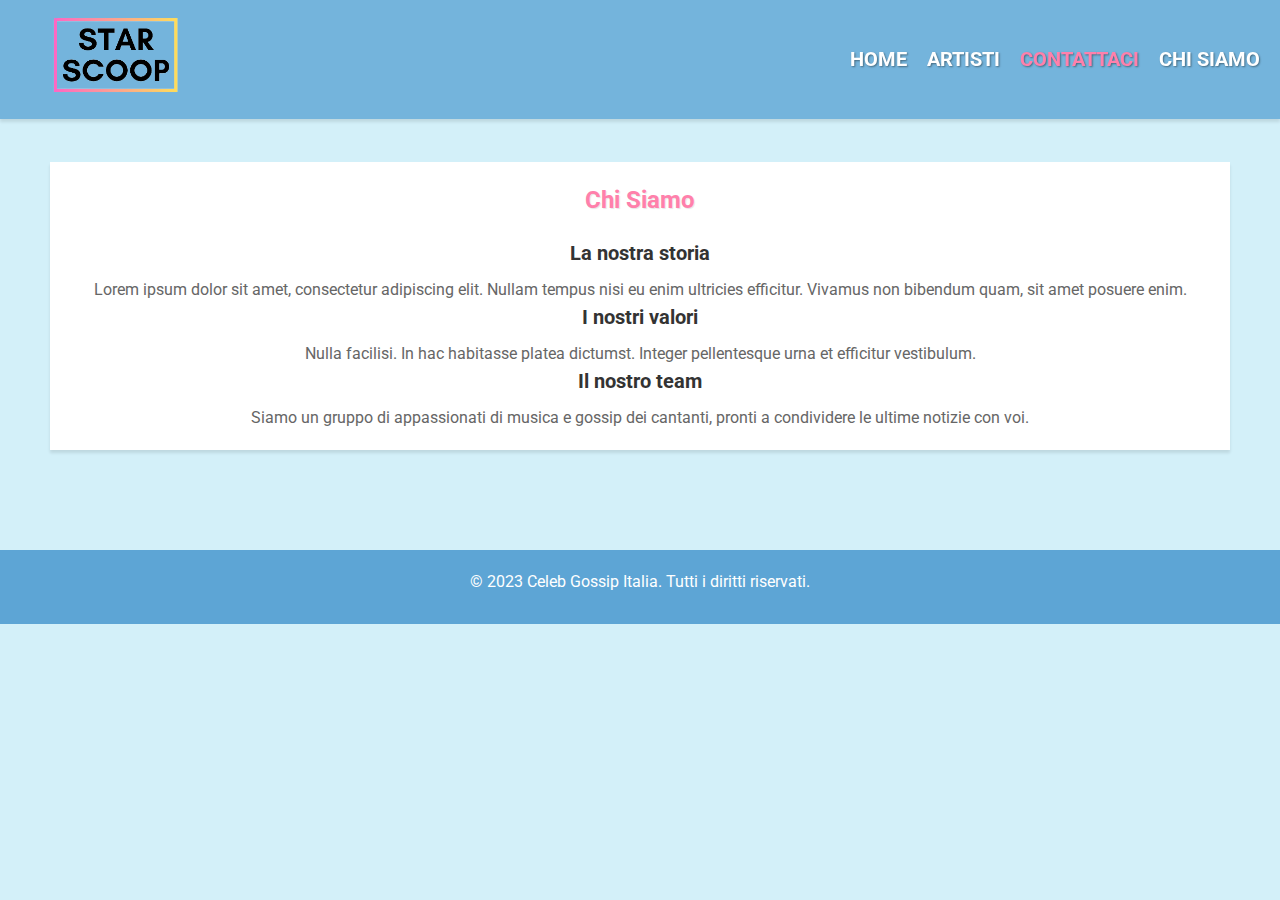
<file: contact.html>
<!DOCTYPE html>
<html lang="it">
<head>
  <meta charset="UTF-8">
  <meta name="viewport" content="width=device-width, initial-scale=1.0">
  <title>Celeb Gossip Italia</title>
  <link rel="stylesheet" href="style.css">
</head>
<body>
  <header id="menu">
    <div class="logo">
      <img id="fotologo" src="img/logostarscoop.png">
    </div>
    <nav>
      <ul>
        <li><a href="index.html">HOME</a></li>
        <li><a href="celebs.html">ARTISTI</a></li>
        <li><a href="contact.html" class="current">CONTATTACI</a></li>
        <li><a href="about.html">CHI SIAMO</a></li>
      </ul>
    </nav>
  </header>
  <main>
    <section>
        <h2>Chi Siamo</h2>
        <article>
            <h3>La nostra storia</h3>
            <p>Lorem ipsum dolor sit amet, consectetur adipiscing elit. Nullam tempus nisi eu enim ultricies efficitur. Vivamus non bibendum quam, sit amet posuere enim.</p>
        </article>
        <article>
            <h3>I nostri valori</h3>
            <p>Nulla facilisi. In hac habitasse platea dictumst. Integer pellentesque urna et efficitur vestibulum.</p>
        </article>
        <article>
            <h3>Il nostro team</h3>
            <p>Siamo un gruppo di appassionati di musica e gossip dei cantanti, pronti a condividere le ultime notizie con voi.</p>
        </article>
    </section>
</main>

<footer>
    <p>&copy; 2023 Celeb Gossip Italia. Tutti i diritti riservati.</p>
</footer>
</body>
</html>
</file>
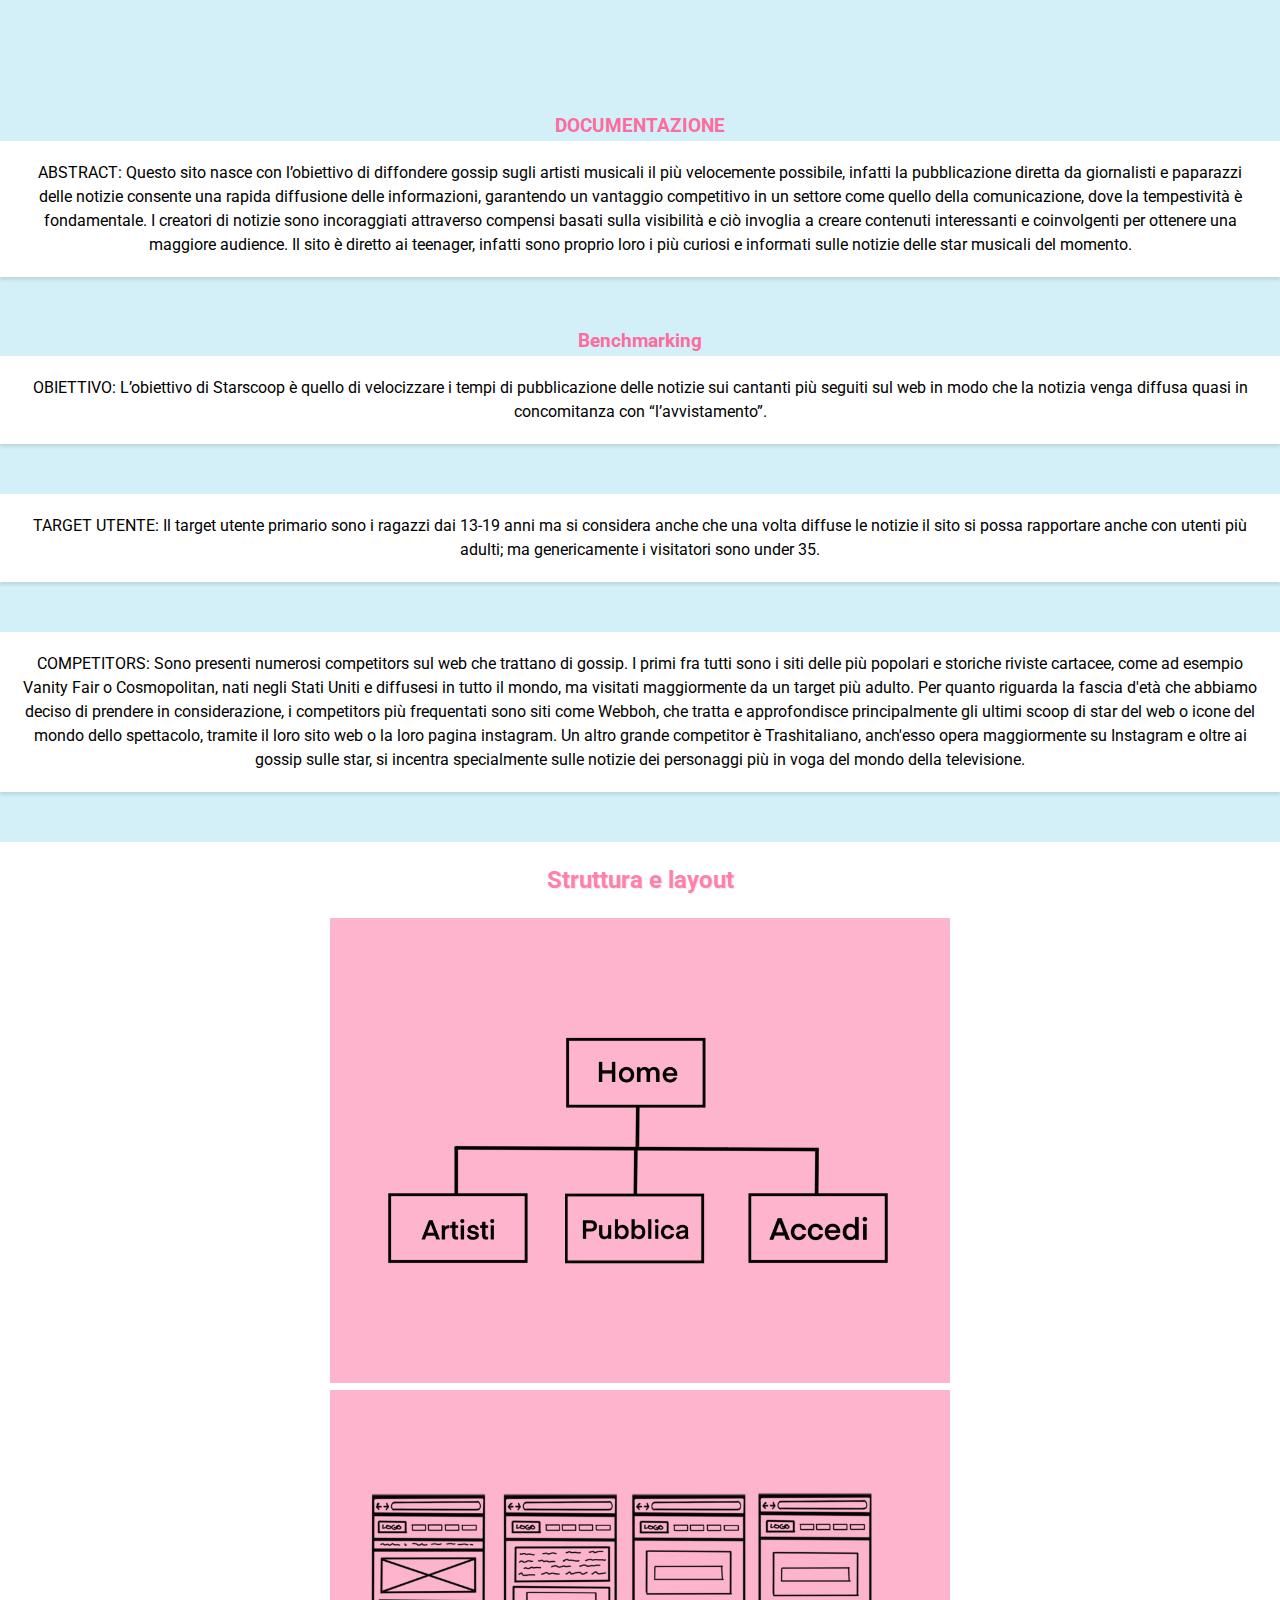
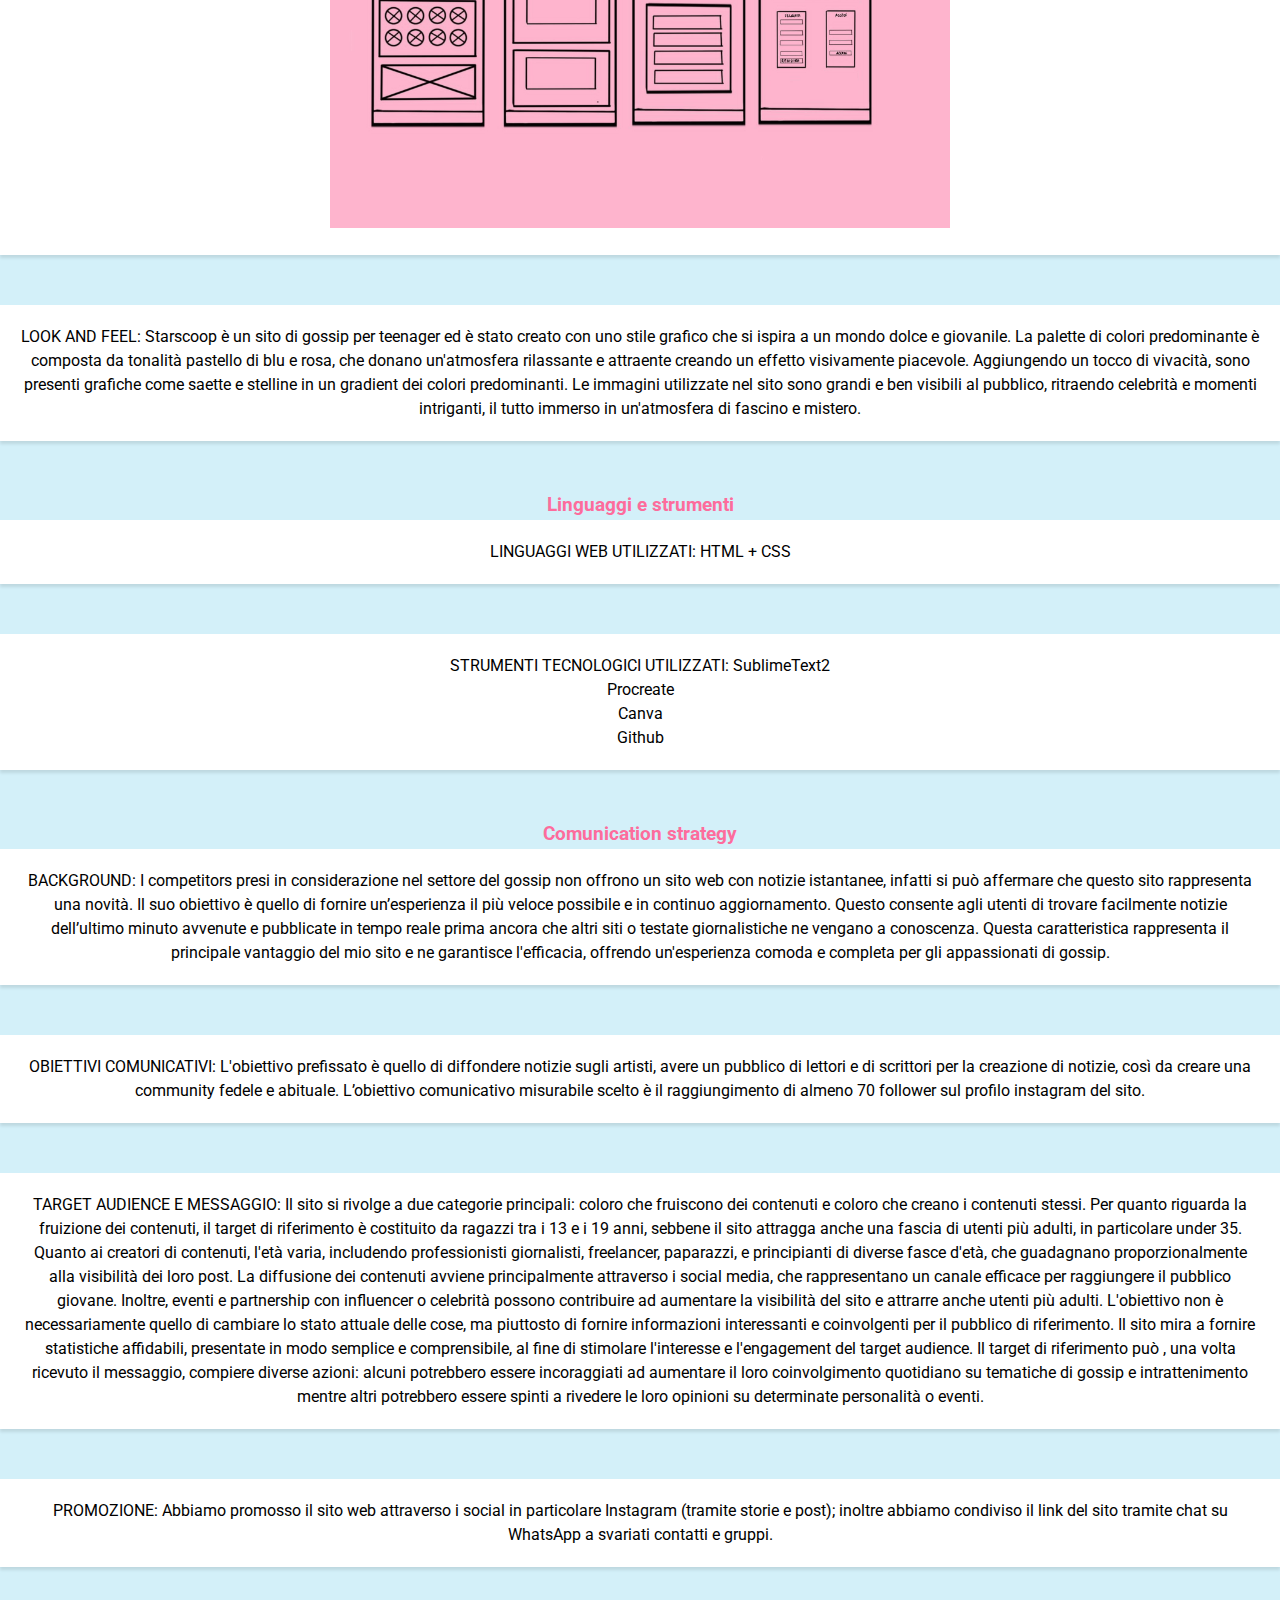
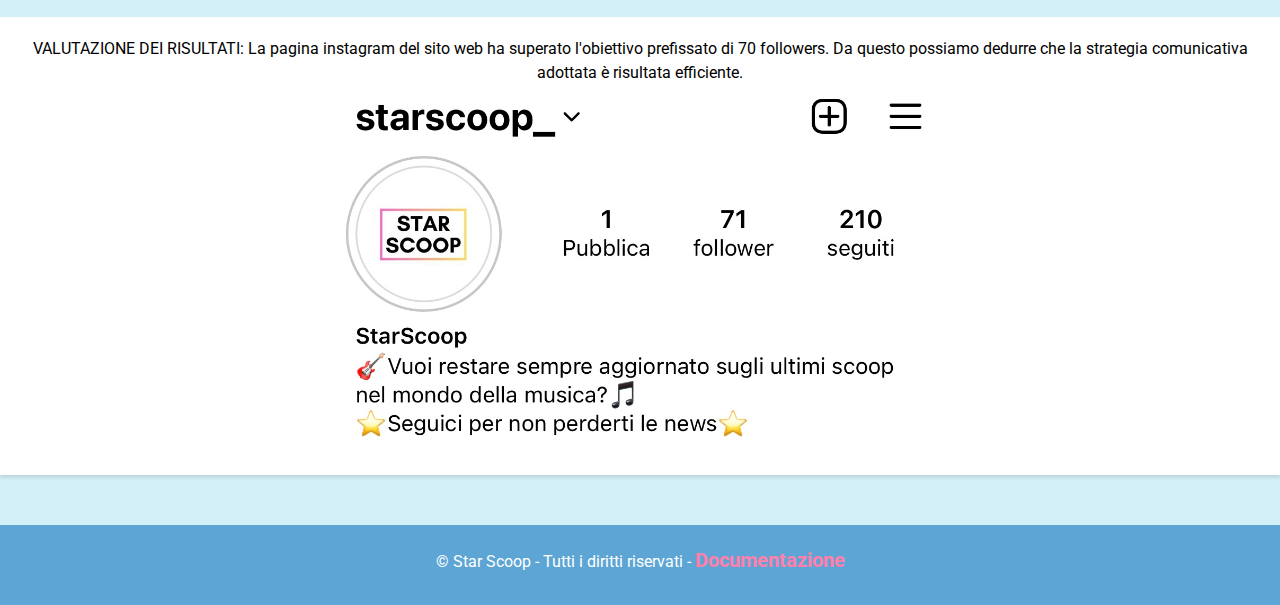
<file: documentazione.html>
<!DOCTYPE html>
<html lang="it">
<head>
  <meta charset="UTF-8">
  <meta name="viewport" content="width=device-width, initial-scale=1.0">
  <title>Star Scoop</title>
  <link rel="stylesheet" href="style.css">
  <link rel="stylesheet" href="https://cdnjs.cloudflare.com/ajax/libs/font-awesome/5.15.3/css/all.min.css" />
  <script src="pagina.js"></script>
</head>
<body>
    <h2>DOCUMENTAZIONE</h2>
    <section>
        <p>ABSTRACT: Questo sito nasce con l’obiettivo di diffondere gossip sugli artisti musicali il più velocemente possibile, infatti la pubblicazione diretta da giornalisti e paparazzi delle notizie consente una rapida diffusione delle informazioni, garantendo un vantaggio competitivo in un settore come quello della comunicazione, dove la tempestività è fondamentale. I creatori di notizie sono incoraggiati attraverso compensi basati sulla visibilità e ciò invoglia a creare contenuti interessanti e coinvolgenti per ottenere una maggiore audience. Il sito è diretto ai teenager, infatti sono proprio loro i più curiosi e informati sulle notizie delle star musicali del momento.</p>
    </section>
    <h2>Benchmarking
    </h2>
    <section>
        <p>OBIETTIVO: L’obiettivo di Starscoop è quello di velocizzare i tempi di pubblicazione delle notizie sui cantanti più seguiti sul web in modo che la notizia venga diffusa quasi in concomitanza con “l’avvistamento”.
        </p>
    </section>
    <section>
        <p>TARGET UTENTE: Il target utente primario sono i ragazzi dai 13-19 anni ma si considera anche che una volta diffuse le notizie il sito si possa rapportare anche con utenti più adulti; ma genericamente i visitatori sono under 35.
        </p>
    </section>
    <section>
        <p>COMPETITORS: Sono presenti numerosi competitors sul web che trattano di gossip. 
I primi fra tutti sono i siti delle più popolari e storiche riviste cartacee, come ad esempio Vanity Fair o Cosmopolitan, nati negli Stati Uniti e diffusesi in tutto il mondo, ma visitati maggiormente da un target più adulto. Per quanto riguarda la fascia d'età che abbiamo deciso di prendere in considerazione, i competitors più frequentati sono siti come Webboh, che tratta e approfondisce principalmente gli ultimi scoop di star del web o icone del mondo dello spettacolo, tramite il loro sito web o la loro pagina instagram. Un altro grande competitor è Trashitaliano, anch'esso opera maggiormente su Instagram e oltre ai gossip sulle star, si incentra specialmente sulle notizie dei personaggi più in voga del mondo della televisione.            </p>
    </section>
    <section>
        <h2>Struttura e layout</h2>
        <div>
       <img src="img/docu.png">
    </div>
    <div>
        <img src="img/docu1.png">
     </div>
    </section>
    <section>
        <p>LOOK AND FEEL: Starscoop è un sito di gossip per teenager ed è stato creato con uno stile grafico che si ispira a un mondo dolce e giovanile. La palette di colori predominante è composta da tonalità pastello di blu e rosa, che donano un'atmosfera rilassante e attraente creando un effetto visivamente piacevole. Aggiungendo un tocco di vivacità, sono presenti grafiche come saette e stelline in un gradient dei colori predominanti. Le immagini utilizzate nel sito sono grandi e ben visibili al pubblico, ritraendo celebrità e momenti intriganti, il tutto immerso in un'atmosfera di fascino e mistero.</p>
    </section>
    <h2>Linguaggi e strumenti</h2>
    <section>
        <p>LINGUAGGI WEB UTILIZZATI: HTML + CSS</p>
    </section>
    <section>
        <p>STRUMENTI TECNOLOGICI UTILIZZATI: SublimeText2<br>Procreate<br>Canva<br>Github<br></p>
    </section>
    <h2>Comunication strategy</h2>
    <section>
        <p>BACKGROUND: I competitors presi in considerazione nel settore del gossip non offrono un sito web con notizie istantanee, infatti si può affermare che questo sito rappresenta una novità. Il suo obiettivo è quello di fornire un’esperienza il più veloce possibile e in continuo aggiornamento. Questo consente agli utenti di trovare facilmente notizie dell’ultimo minuto avvenute e pubblicate in tempo reale prima ancora che altri siti o testate giornalistiche ne vengano a conoscenza. Questa caratteristica rappresenta il principale vantaggio del mio sito e ne garantisce l'efficacia, offrendo un'esperienza comoda e completa per gli appassionati di gossip.</p>
    </section>
    <section>
        <p>OBIETTIVI COMUNICATIVI: L'obiettivo prefissato è quello di diffondere notizie sugli artisti, avere un pubblico di lettori e di scrittori per la creazione di notizie, così da creare una community fedele e abituale. 
            L’obiettivo comunicativo misurabile scelto è il raggiungimento di almeno 70 follower sul profilo instagram del sito.</p>
    </section>
    <section>
        <p>TARGET AUDIENCE E MESSAGGIO: Il sito si rivolge a due categorie principali: coloro che fruiscono dei contenuti e coloro che creano i contenuti stessi. Per quanto riguarda la fruizione dei contenuti, il target di riferimento è costituito da ragazzi tra i 13 e i 19 anni, sebbene il sito attragga anche una fascia di utenti più adulti, in particolare under 35. Quanto ai creatori di contenuti, l'età varia, includendo professionisti giornalisti, freelancer, paparazzi, e principianti di diverse fasce d'età, che guadagnano proporzionalmente alla visibilità dei loro post.
            La diffusione dei contenuti avviene principalmente attraverso i social media, che rappresentano un canale efficace per raggiungere il pubblico giovane. Inoltre, eventi e partnership con influencer o celebrità possono contribuire ad aumentare la visibilità del sito e attrarre anche utenti più adulti.
            L'obiettivo non è necessariamente quello di cambiare lo stato attuale delle cose, ma piuttosto di fornire informazioni interessanti e coinvolgenti per il pubblico di riferimento. Il sito mira a fornire statistiche affidabili, presentate in modo semplice e comprensibile, al fine di stimolare l'interesse e l'engagement del target audience.
            Il target di riferimento può , una volta ricevuto il messaggio, compiere diverse azioni: alcuni potrebbero essere incoraggiati ad aumentare il loro coinvolgimento quotidiano su tematiche di gossip e intrattenimento mentre altri potrebbero essere spinti a rivedere le loro opinioni su determinate personalità o eventi.  </p>
    </section>
    <section><p>PROMOZIONE: Abbiamo promosso il sito web attraverso i social in particolare Instagram (tramite storie e post); inoltre abbiamo condiviso il link del sito 
        tramite chat su WhatsApp a svariati contatti e gruppi.</p></section>
        <section><p>VALUTAZIONE DEI RISULTATI: La pagina instagram del sito web ha superato l'obiettivo prefissato di 70 followers. Da questo possiamo dedurre che la strategia comunicativa adottata è risultata efficiente.</p>
            <div>
<img src="img/docu2.jpg">             </div>
        </section>
</body>
    <footer>
        <p>&copy; Star Scoop - Tutti i diritti riservati - <a href="documentazione.html">Documentazione</a></p>
      </footer>
      </body>
      </html>
</file>
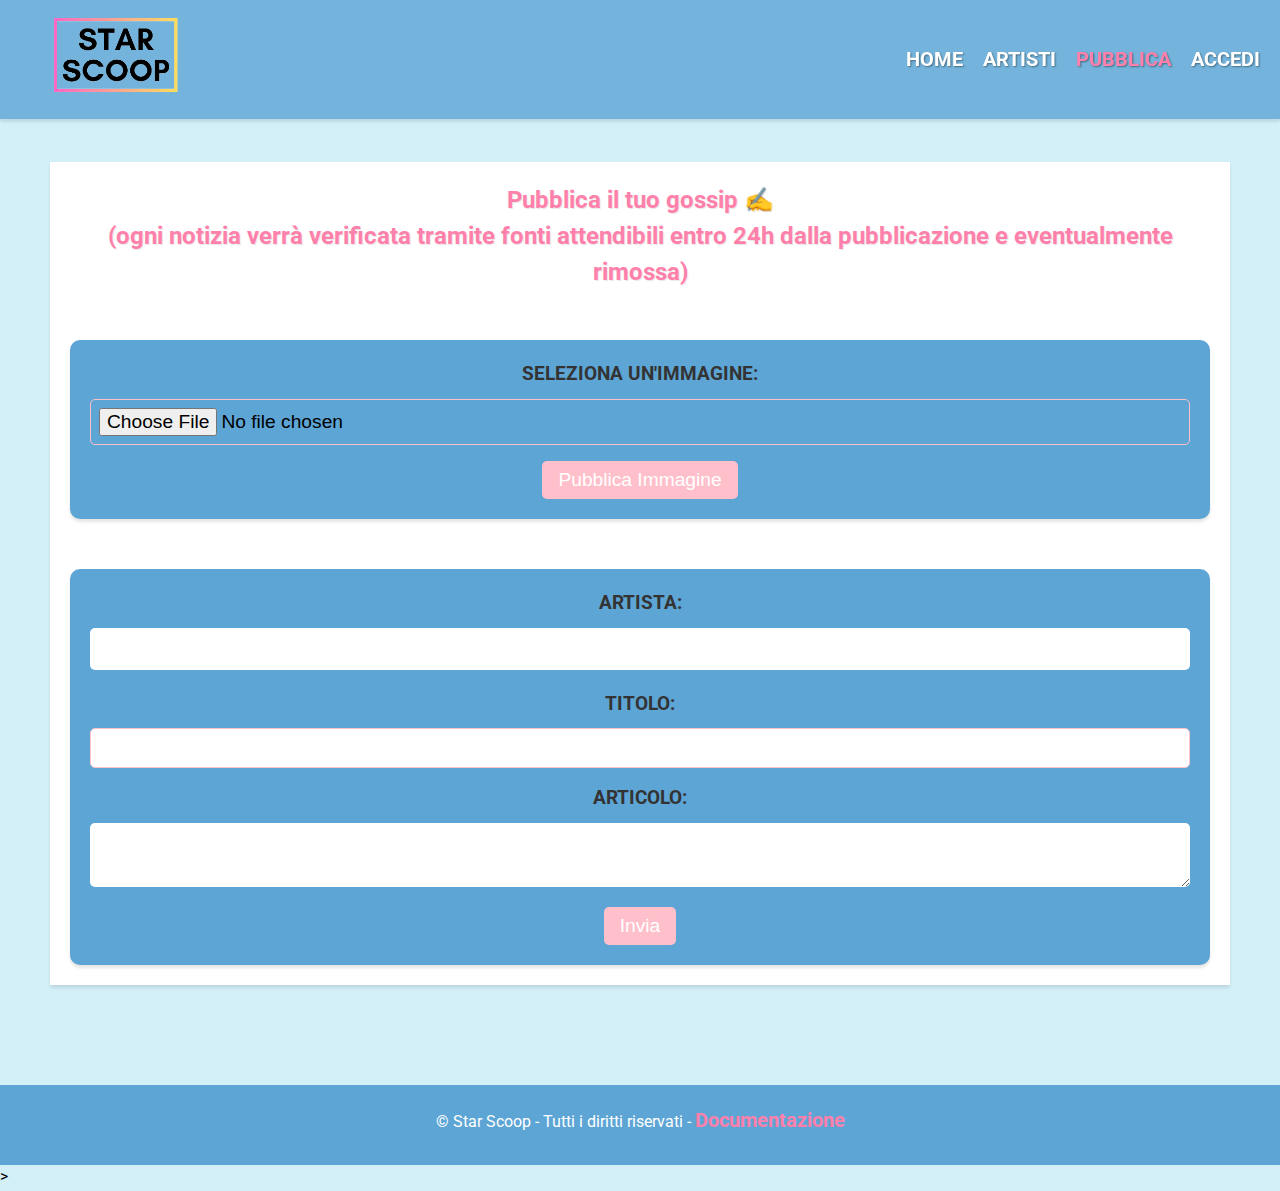
<file: pubblica.html>
<!DOCTYPE html>
<html lang="it">
  <head>
    <meta charset="UTF-8">
    <meta name="viewport" content="width=device-width, initial-scale=1.0">
    <title>Star Scoop</title>
    <link rel="stylesheet" href="style.css">
    <link rel="stylesheet" href="https://cdnjs.cloudflare.com/ajax/libs/font-awesome/5.15.3/css/all.min.css" />
    <script src="pagina.js"></script>
  </head>
<body>
  <header id="menu">
    <div class="logo">
      <img id="fotologo" src="img/logostarscoop.png">
    </div>
    <nav>
      <ul>
        <li><a href="index.html">HOME</a></li>
        <li><a href="celebs.html">ARTISTI</a></li>
        <li><a href="pubblica.html" class="current">PUBBLICA</a></li>
        <li><a href="account.html">ACCEDI</a></li>
      </ul>
    </nav>
  </header>
  <main>
    <section id="scriviciiltuogossip">
        <h2>Pubblica il tuo gossip ✍️ <br>(ogni notizia verrà verificata tramite fonti attendibili entro 24h dalla pubblicazione e eventualmente rimossa) </h2>
        <form id="pubblica-immagine-form" class="bordimorbidi">
          <label for="image">SELEZIONA UN'IMMAGINE:</label>
          <input type="file" id="image" name="image" accept="image/*" required />
          <button type="submit">Pubblica Immagine</button>
        </form>
        <form id="pubblica" class="bordimorbidi">
          <label for="name">ARTISTA:</label>
          <input type="text" id="name" name="name" required />
          <label for="email">TITOLO:</label>
          <input type="email" id="email" name="email" required />
          <label for="message">ARTICOLO:</label>
          <textarea id="message" name="message" required></textarea>
          <button type="submit">Invia</button>
        </form>
       
      </section>
	</main>
  <footer>
    <p>&copy; Star Scoop - Tutti i diritti riservati - <a href="documentazione.html">Documentazione</a></p>
  </footer>
  </body>
  </html>>
</file>
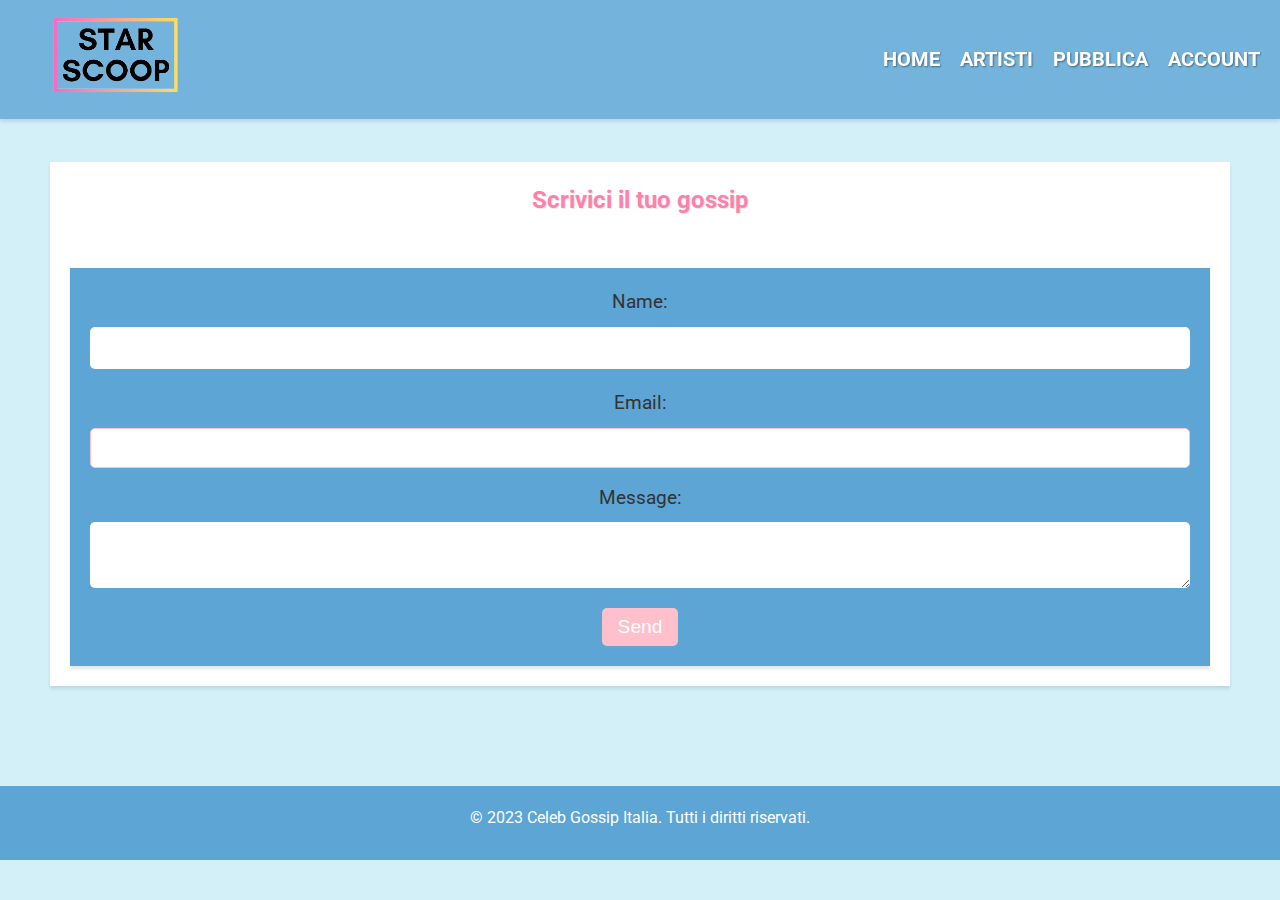
<file: submission.html>
<!DOCTYPE html>
<html lang="it">
<head>
  <meta charset="UTF-8">
  <meta name="viewport" content="width=device-width, initial-scale=1.0">
  <title>Celeb Gossip Italia</title>
  <link rel="stylesheet" href="style.css">
</head>
<body>
  <header id="menu">
    <div class="logo">
      <img id="fotologo" src="img/logostarscoop.png">
    </div>
    <nav>
      <ul>
        <li><a href="index.html">HOME</a></li>
        <li><a href="celebs.html">ARTISTI</a></li>
        <li><a href="pubblica.html">PUBBLICA</a></li>
        <li><a href="account.html">ACCOUNT</a></li>
      </ul>
    </nav>
  </header>
  <main>
    <section id="scriviciiltuogossip">
        <h2>Scrivici il tuo gossip</h2>
        <form>
          <label for="name">Name:</label>
          <input type="text" id="name" name="name" required />
          <label for="email">Email:</label>
          <input type="email" id="email" name="email" required />
          <label for="message">Message:</label>
          <textarea id="message" name="message" required></textarea>
          <button type="submit">Send</button>
        </form>
      </section>
	</main>
  <footer>
    <p>&copy; 2023 Celeb Gossip Italia. Tutti i diritti riservati.</p>
</footer>
</body>
</html>
</file>
<file: style.css>
/* Font personalizzato */
@import url('https://fonts.googleapis.com/css2?family=Roboto:wght@400;700&display=swap');

/* Reset CSS */
* {
  margin: 0;
  padding: 0;
  box-sizing: border-box;
}

/* Stili globali */
body {
  font-family: 'Roboto', sans-serif;
  font-size: 16px;
  line-height: 1.5;
  background-color: #d3f0f9;
}

a {
  text-decoration: none;
  color: #ff80ab;
  transition: color 0.2s;
  font-weight: bold;
font-size: 20px;}


header {
  display: flex;
  justify-content: space-between;
  align-items: center;
  padding: 20px;
  background-color: #5da5d5;
  box-shadow: 0px 3px 3px rgba(0, 0, 0, 0.1);
}


.logo {
  font-size: 24px;
  font-weight: 700;
  color: #fff;
  text-shadow: 1px 1px 1px rgba(0, 0, 0, 0.1);
}

nav ul {
  list-style: none;
  display: flex; 
}

nav ul li {
  margin-left: 20px;
}

nav ul li:first-child {
  margin-left: 0;
}

nav ul li a {
  color: #fff;
  transition: color 0.2s;
}

nav ul li a:hover {
  color: #ff80ab;
}

main {
  padding: 50px;
  flex-direction: column;
  flex-wrap: wrap;
  justify-content: space-between;
  align-items: flex-start;
}

section {
  margin-bottom: 50px;
  flex-basis: calc(33.33% - 20px);
  background-color: #fff;
  box-shadow: 0px 3px 3px rgba(0, 0, 0, 0.1);
  padding: 20px;
}

section h2 {
  margin-bottom: 20px;
  font-size: 24px;
  color: #ff80ab;
  text-shadow: 1px 1px 1px rgba(0, 0, 0, 0.1);
}

section article h3 {
  margin-bottom: 10px;
  font-size: 20px;
  color: #333;
}

section article p {
  color: #666;
}

section article a {
  display: inline-block;
  margin-top: 10px;
  color: #ff80ab;
  font-weight: 700;
}

section article a:hover {
  color: #5da5d5;
}
section {
  text-align: center;
  padding: 20px;
}

section h2 {
  font-size: 24px;
  font-weight: bold;
  margin-bottom: 20px;
}

section {
  text-align: center;
  padding: 20px;
}

section h2 {
  font-size: 24px;
  font-weight: bold;
  margin-bottom: 20px;
}

.celebs-list {
  list-style-type: none;
  padding: 0;
  margin: 0;
  display: flex;
  flex-wrap: wrap;
  justify-content: center;
  align-items: center;
}

.celebs-list li {
  width: 180px;
  margin: 10px;
  text-align: center;
}

.celebs-list a {
  display: block;
  text-decoration: none;
  color: #000;
}

.celebs-list img {
  width: 100px;
  height: 100px;
  object-fit: cover;
  border-radius: 50%;
  margin-bottom: 10px;
  box-shadow: 0px 3px 3px rgba(0, 0, 0, 0.1);
}

.celebs-list h4 {
  margin: 0;
  font-size: 16px;
  font-weight: bold;
}


/* Form per i fan */
form {
margin-top: 50px;
padding: 20px;
background-color: #5da5d5 ;
box-shadow: 0px 3px 3px rgba(0, 0, 0, 0.1);
}

form h2 {
margin-bottom: 20px;
font-size: 24px;
color: #ff80ab;
text-shadow: 1px 1px 1px rgba(0, 0, 0, 0.1);
}

form label {
display: block;
margin-bottom: 10px;
color: #333;
}

form input[type="text"], form textarea {
width: 100%;
padding: 10px;
border: none;
border-radius: 5px;
margin-bottom: 20px;
}

form input[type="submit"] {
background-color: #5da5d5;
color: #fff;
padding: 10px 20px;
border: none;
border-radius: 5px;
cursor: pointer;
transition: background-color 0.2s;
}

form input[type="submit"]:hover {
background-color: #ff80ab;
}

.artistilista {padding: 2;
  display: flex; list-style: none;}
  .artistilista li {list-style: none;
    margin-right: 10px; display: flex;display: inline-block;}

body{padding-top: 7rem;}

#fotologo{ width: 160px; padding-left: 2rem; padding-top: 1rem; padding-bottom: 1rem;}
#menu{
  position: fixed;
  top: 0;
  left: 0;
  width: 100%;
  padding-top: 0rem;
  padding-bottom: 0rem;
    background-color: rgba(93, 165, 213, 0.8);
    color: black; /* Imposta il colore del testo */
    text-shadow: 1px 1px 2px rgba(0, 0, 0, 0.421);
  }

  .scrolling-text {
    background-color: #fd6c9c;
    color: #fff;
    padding: 10px;
    position: relative;
    top: 0;
    left: 0;
  }
  
  .scrolling-text marquee {
    font-size: 16px;
    font-weight: bold;
    white-space: nowrap;
  }

  .blu{color: #5da5d5;}

  #pubblica {font-weight: bold}
  #pubblica2 {font-weight: bold}


  .sections-container {
    display: flex;
  }
  
  #scriviciiltuogossip, #scriviciiltuogossip2 {
    flex: 1;
    padding: 20px;
  }
  


/* Footer  NON TOCCAREEEEEEEEEEEEEEEEEEEEEEEEEEEEEEEEEEEEEEEEEEEEEEEEEEEEEEEEEEEEEEEEEEEEEEEEEEEEEEEEE */
footer {
background-color: #5da5d5;
padding: 20px;
color: #ffffff;
text-align: center;
}

footer p {
margin-bottom: 10px;
}

footer a {
color: #ff80ab;
font-weight: 700;
transition: color 0.2s;
}

footer a:hover {
color: aqua;
}

form {
  display: flex;
  flex-direction: column;
  align-items: center;
}

label {
  font-size: 1.2rem;
  margin-bottom: 1rem;
}

input,
textarea {
  font-size: 1.2rem;
  padding: 0.5rem;
  border-radius: 5px;
  border: 1px solid pink;
  width: 100%;
  margin-bottom: 1rem;
}

button[type="submit"] {
  font-size: 1.2rem;
  padding: 0.5rem 1rem;
  border-radius: 5px;
  border: none;
  background-color: pink;
  color: #fff;
  cursor: pointer;
}

button[type="submit"]:hover {
  background-color: rgb(237, 117, 137);
}

#scriviciiltuogossip {background-color: white;}
.current {color: #ff80ab;}

.bordimorbidi {border-radius: 10px;}


.cuore {
  margin-right: auto;
  text-align: left;
  
}

#fedezluis {height: 50%; width: 50%; max-width: 100%; padding-bottom: 1rem;} 

body {text-align: left;}
.article {
  text-align: left;
}
#pubblica-immagine-form {font-weight: bold;}

.homeimg { display: flex;
  justify-content: center;
  align-items: center; padding-bottom: 4rem; max-width: 100%; max-height: 100%;}
  .imgh{height: 80%; width: 50%;}

  section img {
    width: 50%; /* La larghezza dell'immagine sarà uguale alla larghezza del suo contenitore */
    height: auto; /* L'altezza dell'immagine si adatterà proporzionalmente alla larghezza */
 }

 @media screen and (max-width: 767px) {.homeimg {
  display: flex;
  justify-content: center;
  align-items: center;
  max-width: 100%;
  max-height: 100%;
}

section img {
  width: 100%;
  height: auto;
  max-width: 100%;
  max-height: 100%;
}}

@media (max-width: 767px) {
  body {
    font-size: 14px;
  }

  header {
    padding: 10px;
  }

  .logo {
    font-size: 20px;
  }

  nav ul li {
    margin-left: 10px;
  }

  main {
    padding: 20px;
  }

  section {
    flex-basis: 100%;
  }

  section h2 {
    font-size: 20px;
  }

  section article h3 {
    font-size: 18px;
  }

  section article p {
    font-size: 14px;
  }

  .celebs-list li {
    width: 120px;
    margin: 5px;
  }

  .celebs-list img {
    width: 80px;
    height: 80px;
  }

  .celebs-list h4 {
    font-size: 14px;
  }

  form {
    margin-top: 30px;
    padding: 10px;
  }

  form h2 {
    font-size: 20px;
  }

  form label {
    font-size: 14px;
  }

  form input[type="text"],
  form textarea {
    padding: 8px;
    margin-bottom: 10px;
  }

  form input[type="submit"] {
    padding: 8px 16px;
  }

  .artistilista li {
    margin-right: 5px;
  }

  #fotologo {
    width: 120px;
    padding-left: 1rem;
    padding-top: 0.5rem;
    padding-bottom: 0.5rem;
  }

  .scrolling-text marquee {
    font-size: 14px;
  }

  footer {
    padding: 10px;
  }

  footer p {
    font-size: 14px;
  }

  #fedezluis {
    height: auto;
    width: 100%;
    max-width: 100%;
    padding-bottom: 0.5rem;
  }

  .homeimg {
    padding-bottom: 2rem;
  }
  .imgh{width: 370px; height: auto;}

  nav ul {font-size: 30%;}

  header{flex-direction: column; padding: 0rem;}
}
h2{color: #fd6c9c; text-align: center; font-size: larger;}
</file>
